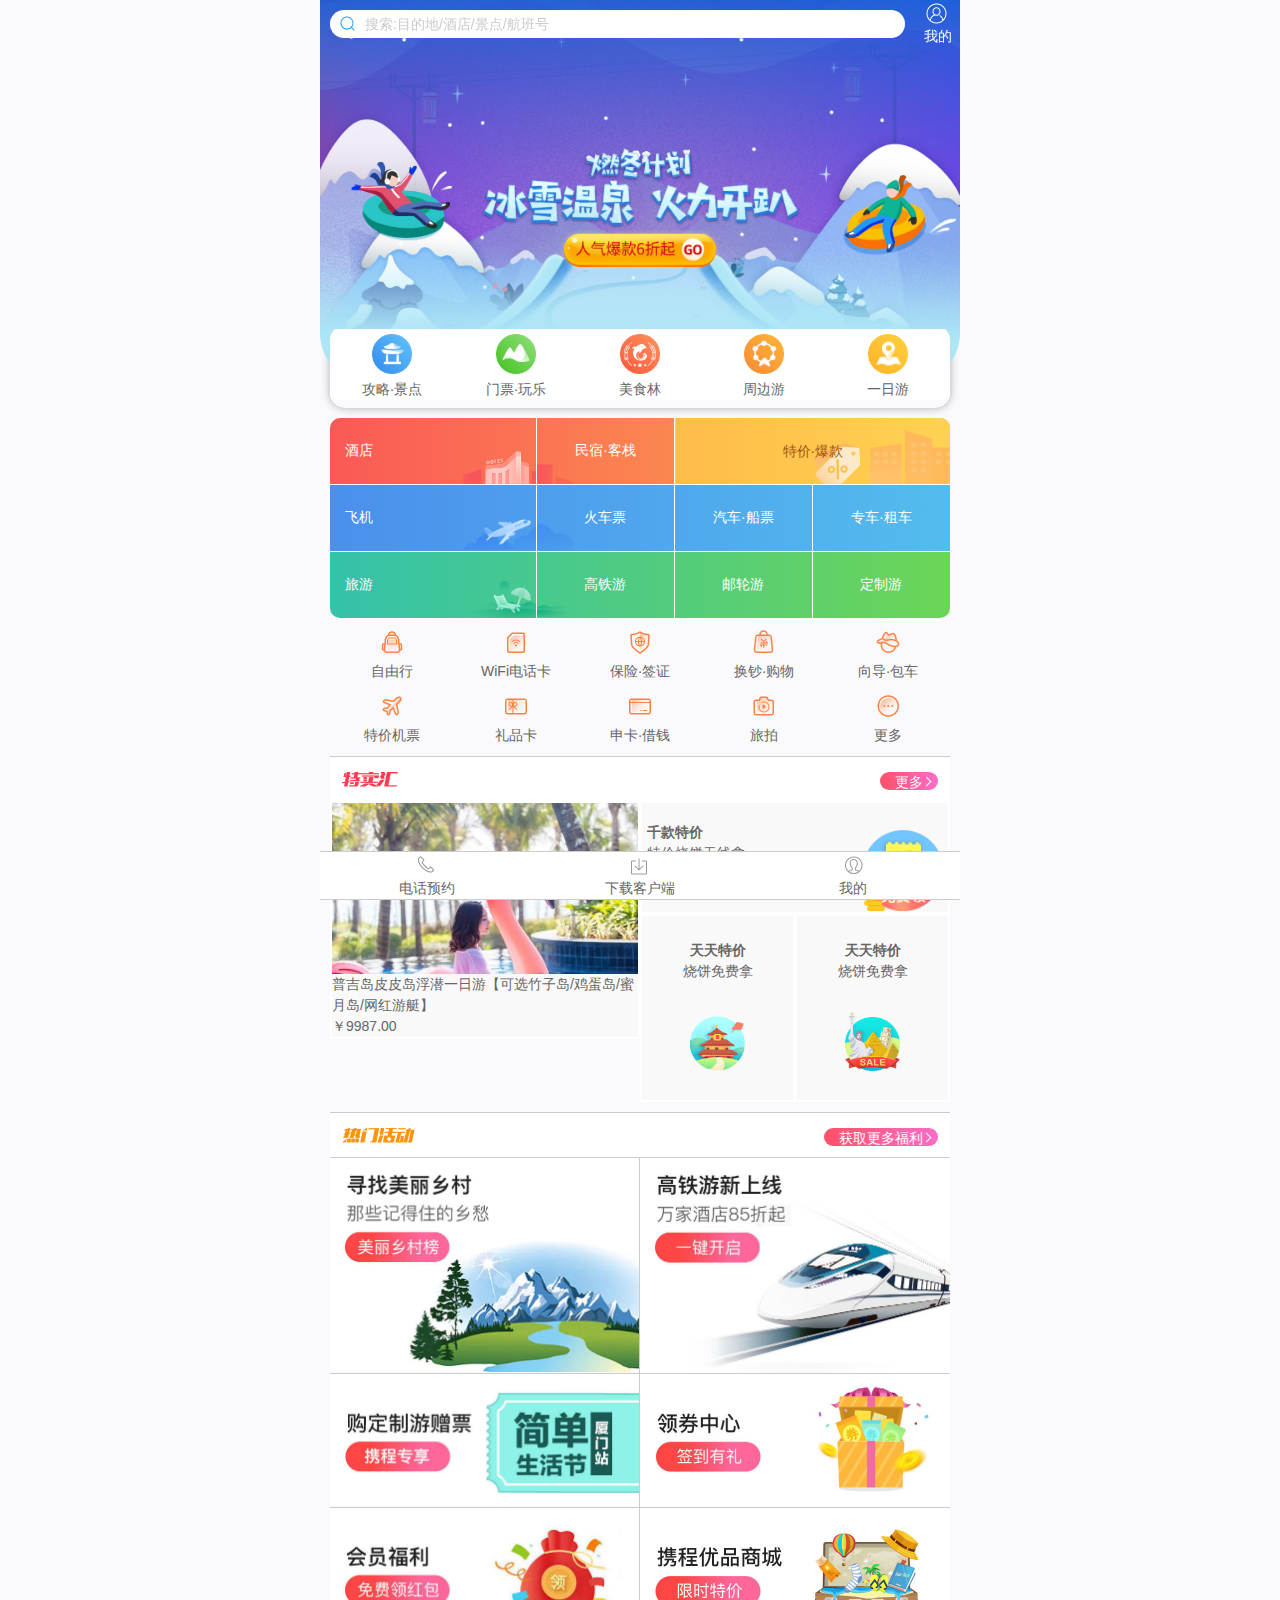
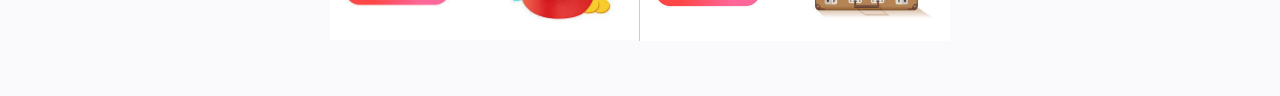
<file: 移动web-flex布局/携程在线/index.html>
<!DOCTYPE html>
<html lang="en">

<head>
    <meta charset="UTF-8">
    <meta name="viewport"
        content="width=device-width, user-scalable=no,initial-scale=1.0, maximum-scale=1.0, minimum-scale=1.0">
    <title>Document</title>
    <link rel="stylesheet" href="css/base.css">
    <link rel="stylesheet" href="css/normalize.css">
    <link rel="stylesheet" href="css/index.css">
</head>

<body>
    <!-- 头部 S -->
    <div class="top">
        <div class="search">
            搜索:目的地/酒店/景点/航班号
        </div>
        <a href="#">我的</a>
    </div>
    <!-- 头部 E -->
    <!-- 图片轮播 S -->
    <div class="banner">
        <img src="./upload/01.jpg" alt="">
    </div>
    <!-- 图片轮播 E -->
    <!-- 内容主题部分 S -->
    <div class="center">
        <!-- 娱乐选项 -->
        <div class="nav">
            <a href="#">攻略·景点</a>
            <a href="#">门票·玩乐</a>
            <a href="#">美食林</a>
            <a href="#">周边游</a>
            <a href="#">一日游</a>
        </div>
        <!-- 订票区域 -->
        <div class="buy">
            <div class="hotel">
                <a href="#"><span>酒店</span></a>
                <a href="#"><span>民宿·客栈</span></a>
                <a href="#"><span>特价·爆款</span></a>
            </div>
            <div class="fly">
                <a href="#"><span>飞机</span></a>
                <a href="#"><span>火车票</span></a>
                <a href="#"><span>汽车·船票</span></a>
                <a href="#"><span>专车·租车</span></a>
            </div>
            <div class="bus">
                <a href="#"><span>旅游</span></a>
                <a href="#"><span>高铁游</span></a>
                <a href="#"><span>邮轮游</span></a>
                <a href="#"><span>定制游</span></a>
            </div>
        </div>
        <!-- 功能选项 -->
        <ul class="gn">
            <li>
                <a href="#">
                    <span></span>
                    <span>自由行</span>
                </a>
            </li>
            <li>
                <a href="#">
                    <span></span>
                    <span>WiFi电话卡</span>
                </a>
            </li>
            <li>
                <a href="#">
                    <span></span>
                    <span>保险·签证</span>
                </a>
            </li>
            <li>
                <a href="#">
                    <span></span>
                    <span>换钞·购物</span>
                </a>
            </li>
            <li>
                <a href="#">
                    <span></span>
                    <span>向导·包车</span>
                </a>
            </li>
            <li>
                <a href="#">
                    <span></span>
                    <span>特价机票</span>
                </a>
            </li>
            <li>
                <a href="#">
                    <span></span>
                    <span>礼品卡</span>
                </a>
            </li>
            <li>
                <a href="#">
                    <span></span>
                    <span>申卡·借钱</span>
                </a>
            </li>
            <li>
                <a href="#">
                    <span></span>
                    <span>旅拍</span>
                </a>
            </li>
            <li>
                <a href="#">
                    <span></span>
                    <span>更多</span>
                </a>
            </li>
        </ul>
        <!-- 特卖会 -->
        <div class="hd clearfix">
            <h3>特卖会</h3>
            <a href="#">更多</a>
        </div>
        <div class="tmh clearfix">
            <div class="items">
                <a href="#">
                    <div class="pic"><img src="./img/00001.jpg" alt=""></div>
                    <h3>普吉岛皮皮岛浮潜一日游【可选竹子岛/鸡蛋岛/蜜月岛/网红游艇】</h3>
                    <div class="txt">￥9987.00</div>
                </a>
            </div>
            <div class="items">
                <div class="thd_top clearfix">
                    <a href="#">
                        <img src="./img/pic-tmh-02.png" alt="">
                        <h3>千款特价</h3>
                        <p>特价烧饼无线拿</p>
                    </a>
                </div>
                <div class="thd_bottom clearfix">
                    <a href="#">
                        <h3>天天特价</h3>
                        <p>烧饼免费拿</p>
                        <img src="./img/pic-tmh-03.png" alt="">
                    </a>
                    <a href="#">
                        <h3>天天特价</h3>
                        <p>烧饼免费拿</p>
                        <img src="./img/pic-tmh-04.png" alt="">
                    </a>
                </div>
            </div>
        </div>
        <!-- 热门活动 -->
        <div class="hd hot clearfix">
            <h3>热门活动</h3>
            <a href="#">获取更多福利</a>
        </div>
        <ul class="hot_list">
            <li><a href="#"><img src="./upload/pic1.jpg" alt=""></a></li>
            <li><a href="#"><img src="./upload/pic2.jpg" alt=""></a></li>
            <li><a href="#"><img src="./upload/pic3.jpg" alt=""></a></li>
            <li><a href="#"><img src="./upload/pic4.jpg" alt=""></a></li>
            <li><a href="#"><img src="./upload/pic5.jpg" alt=""></a></li>
            <li><a href="#"><img src="./upload/pic6.jpg" alt=""></a></li>
        </ul>
    </div>
    <!-- 内容主题部分 E -->
    <div class="foot">
        <a href="#">
            <i></i>
            <span>电话预约</span>
        </a>
        <a href="#">
            <i></i>
            <span>下载客户端</span>
        </a>
        <a href="#">
            <i></i>
            <span>我的</span>
        </a>
    </div>
</body>

</html>
</file>
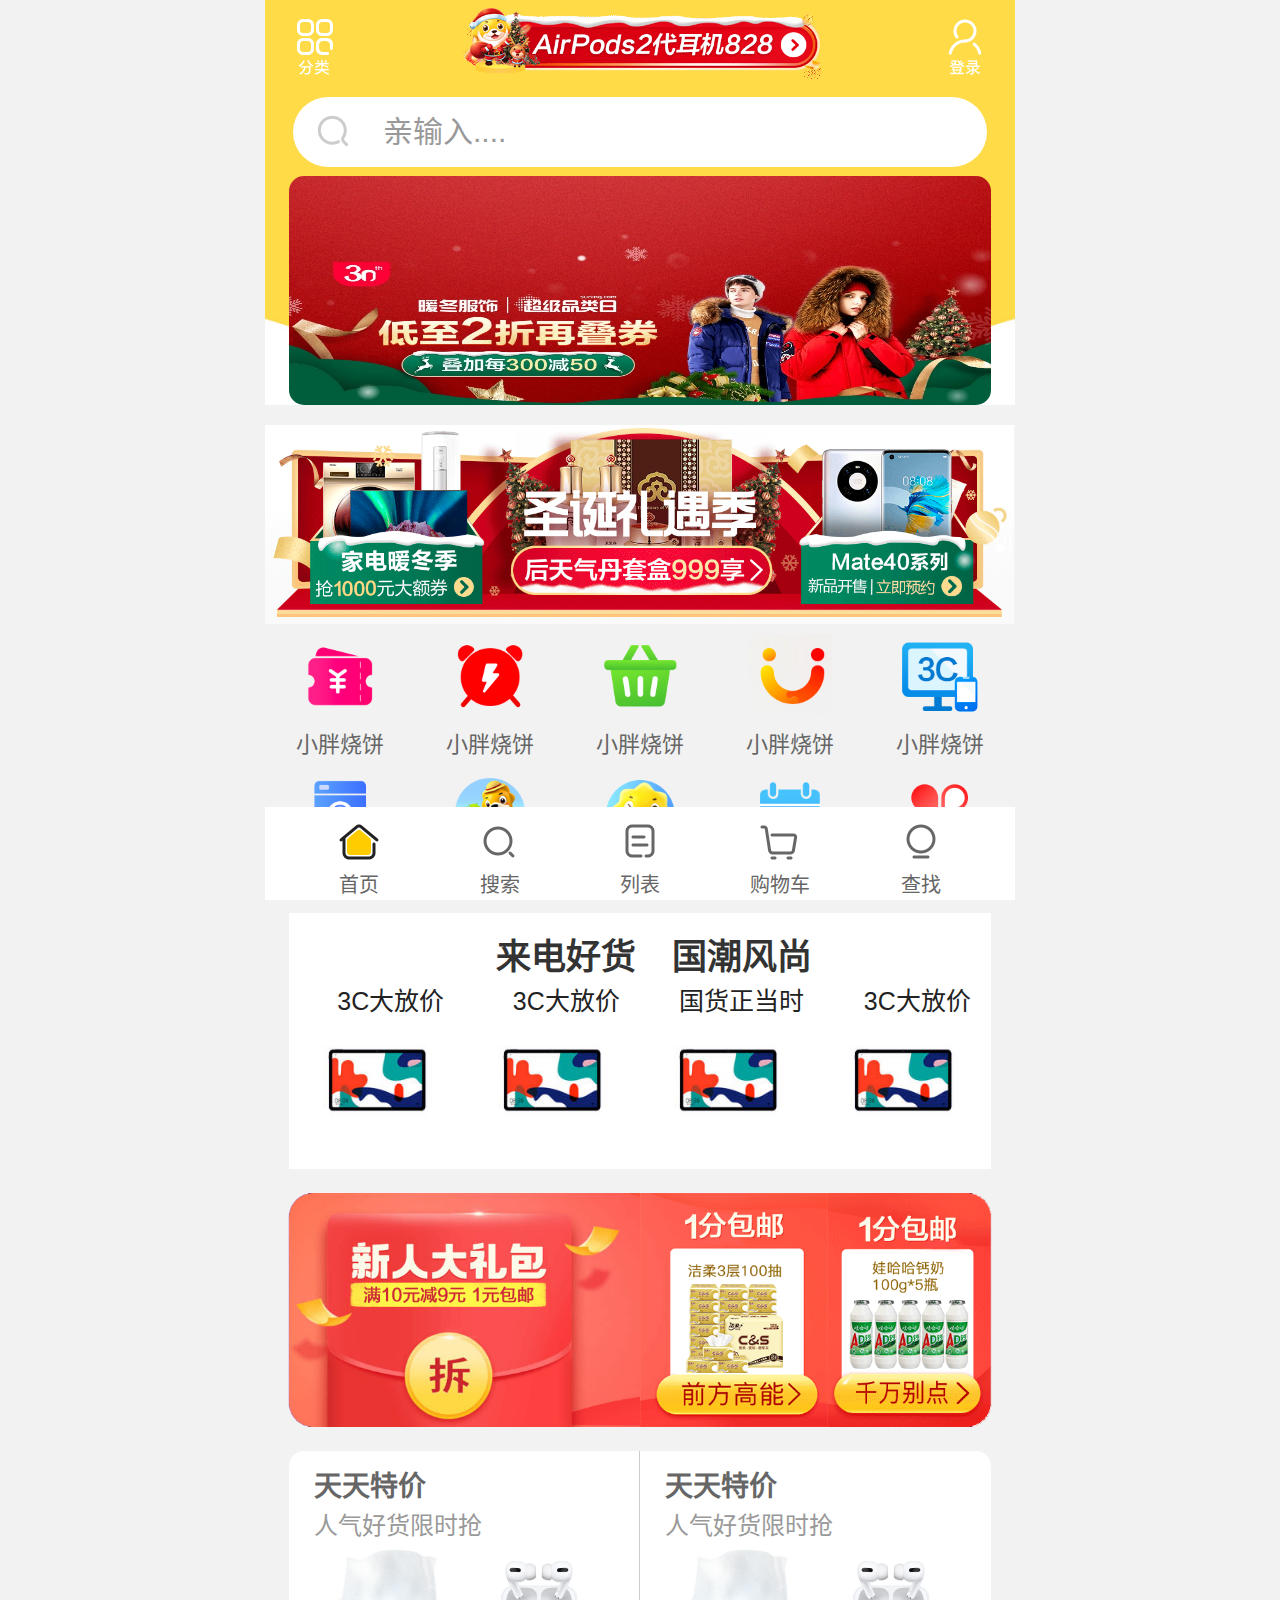
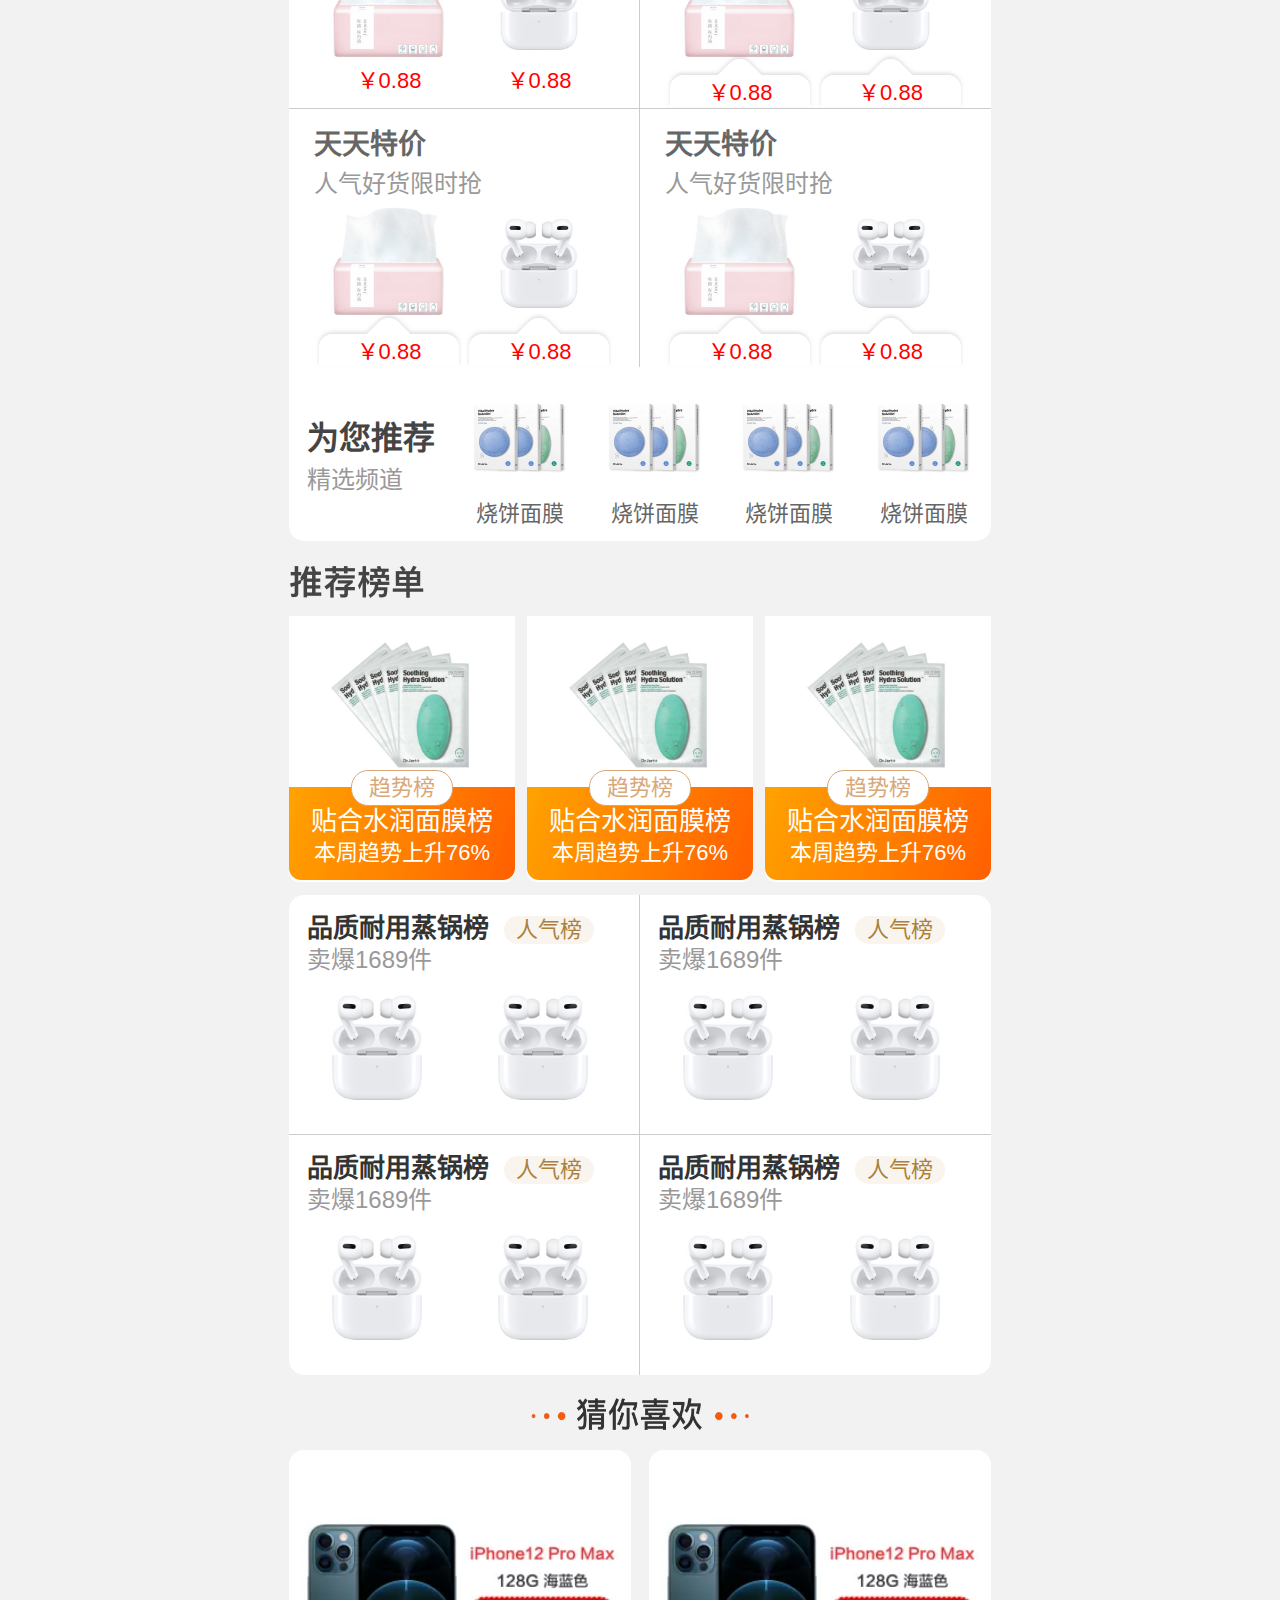
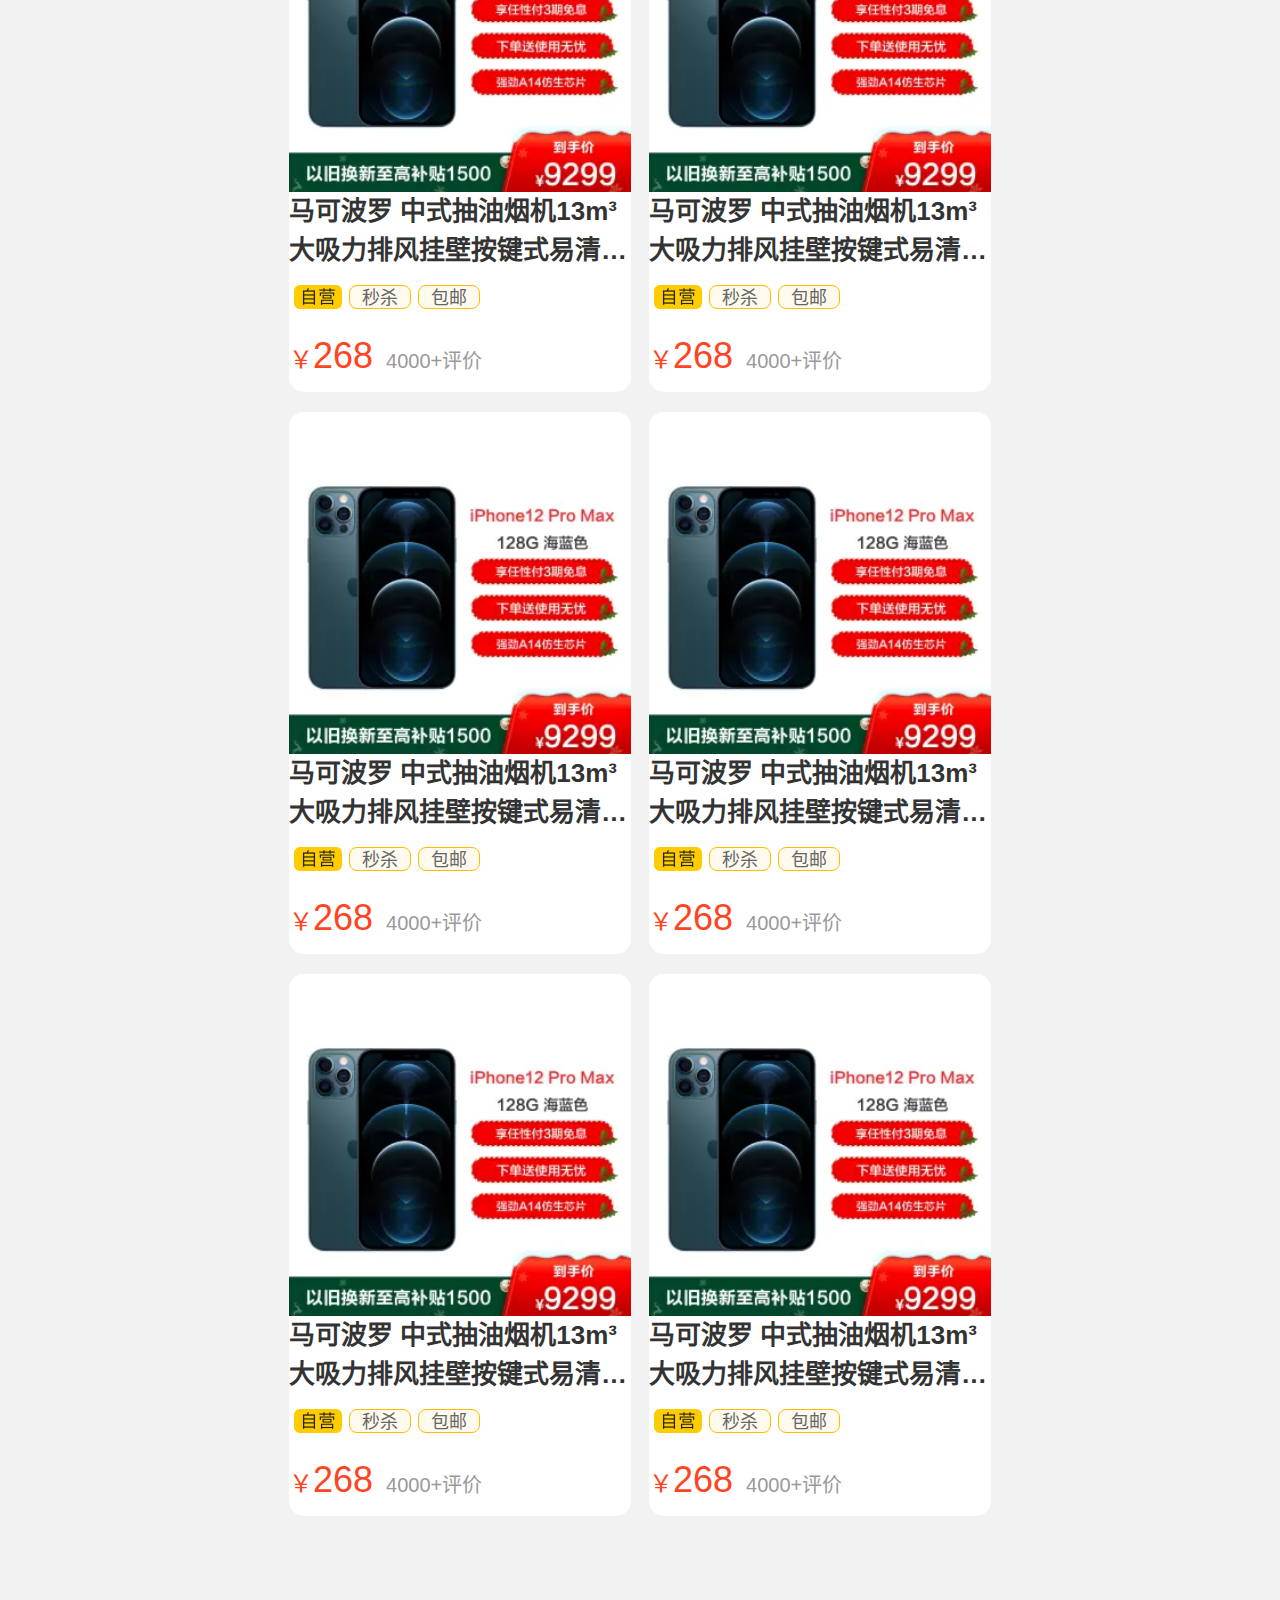
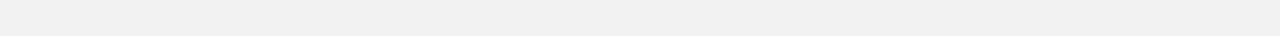
<file: 移动web-rem布局/苏宁易购/index.html>
<!DOCTYPE html>
<html lang="zh-CN">

<head>
    <meta charset="UTF-8">
    <meta name="viewport"
        content="width=device-width, initial-scale=1.0,user-scalable=no,maximum-scale=1.0,minimum-scale=1.0">
    <title>苏宁易购</title>
    <link rel="stylesheet" href="./css/base.css">
    <link rel="stylesheet" href="./css/normalize.css">
    <link rel="stylesheet" href="./css/commom.css">
    <link rel="stylesheet" href="./css/index.css">
    <script src="./js/flexible.js"></script>
</head>
<!-- top -->
<div class="top">
    <div class="top_t">
        <a href="#"><img src="./images/01.png" alt=""></a>
        <div class="pic"><img src="./upload/01.gif" alt=""></div>
        <a href="#"><img src="./images/02.png" alt=""></a>
    </div>
    <div class="btm_t">
        <form action="" class="search"><input type="search" placeholder="亲输入...."></form>
    </div>
</div>
<!-- banner -->
<div class="banner">
    <div class="b_pic">
        <img src="./upload/03.jpg" alt="">
    </div>
</div>
<!-- 广告 -->
<div class="ad">
    <a href="#">
        <img src="./upload/04.gif" alt="">
    </a>
    <a href="#">
        <img src="./upload/05.gif" alt="">
    </a>
    <a href="#">
        <img src="./upload/06.gif" alt="">
    </a>
</div>
<!-- 选项列表 -->
<div class="nav">
    <a href="#">
        <img src="./upload/nav10.png" alt="">
        <span>小胖烧饼</span>
    </a>
    <a href="#">
        <img src="./upload/nav2.png" alt="">
        <span>小胖烧饼</span>
    </a>
    <a href="#">
        <img src="./upload/nav3.png" alt="">
        <span>小胖烧饼</span>
    </a>
    <a href="#">
        <img src="./upload/nav4.png" alt="">
        <span>小胖烧饼</span>
    </a>
    <a href="#">
        <img src="./upload/nav5.png" alt="">
        <span>小胖烧饼</span>
    </a>
    <a href="#">
        <img src="./upload/nav6.png" alt="">
        <span>小胖烧饼</span>
    </a>
    <a href="#">
        <img src="./upload/nav7.png" alt="">
        <span>小胖烧饼</span>
    </a>
    <a href="#">
        <img src="./upload/nav8.png" alt="">
        <span>小胖烧饼</span>
    </a>
    <a href="#">
        <img src="./upload/nav9.png" alt="">
        <span>小胖烧饼</span>
    </a>
    <a href="#">
        <img src="./upload/nav11.png" alt="">
        <span>小胖烧饼</span>
    </a>
</div>
<!-- 来电好货 -->
<div class="phone">
    <div class="items">
        <div class="txt">
            <h3>来电好货</h3>
            <p>3C大放价</p>
        </div>
        <div class="pic">
            <img src="./upload/pb.jpg.dpg" alt="">
        </div>
    </div>
    <div class="items">
         <div class="txt">
            <h3>来电好货</h3>
            <p>3C大放价</p>
        </div>
        <div class="pic">
            <img src="./upload/pb.jpg.dpg" alt="">
        </div>
    </div>
    <div class="items">
         <div class="txt">
            <h3>国潮风尚</h3>
            <p>国货正当时</p>
        </div>
        <div class="pic">
            <img src="./upload/pb.jpg.dpg" alt="">
        </div>
    </div>
    <div class="items">
         <div class="txt">
            <h3>来电好货</h3>
            <p>3C大放价</p>
        </div>
        <div class="pic">
            <img src="./upload/pb.jpg.dpg" alt="">
        </div>
    </div>
</div>
<!-- 大礼包 -->
<div class="add">
    <a href="#">
        <img src="./upload/01.png" alt="">
    </a>
    <a href="#">
        <img src="./upload/02.gif" alt="">
    </a>
    <a href="#">
        <img src="./upload/03.gif" alt="">
    </a>
</div>
<!-- 天天特价 -->
<div class="tj_box">
    <div class="hd">
        <div class="item">
            <div class="item_h">
                <h3>天天特价</h3>
            </div>
            <div class="item_ad">人气好货限时抢</div>
            <ul class="item_list">
                <li>
                    <a href="#">
                        <div class="pic">
                            <img src="./upload/pic.jpg" alt="">
                        </div>
                        <div class="price">￥0.88</div>
                    </a>
                </li>
                <li>
                    <a href="#">
                        <div class="pic">
                            <img src="./upload/pic1.webp" alt="">
                        </div>
                        <div class="price">￥0.88</div>
                    </a>
                </li>
            </ul>
        </div>
        <div class="item">
            <div class="item_h">
                <h3>天天特价</h3>
            </div>
            <div class="item_ad">人气好货限时抢</div>
            <ul class="item_list">
                <li>
                    <a href="#">
                        <div class="pic">
                            <img src="./upload/pic.jpg" alt="">
                        </div>
                        <div class="price">￥0.88</div>
                    </a>
                </li>
                <li>
                    <a href="#">
                        <div class="pic">
                            <img src="./upload/pic1.webp" alt="">
                        </div>
                        <div class="price">￥0.88</div>
                    </a>
                </li>
            </ul>
        </div>
        <div class="item">
            <div class="item_h">
                <h3>天天特价</h3>
            </div>
            <div class="item_ad">人气好货限时抢</div>
            <ul class="item_list">
                <li>
                    <a href="#">
                        <div class="pic">
                            <img src="./upload/pic.jpg" alt="">
                        </div>
                        <div class="price">￥0.88</div>
                    </a>
                </li>
                <li>
                    <a href="#">
                        <div class="pic">
                            <img src="./upload/pic1.webp" alt="">
                        </div>
                        <div class="price">￥0.88</div>
                    </a>
                </li>
            </ul>
        </div>
        <div class="item">
            <div class="item_h">
                <h3>天天特价</h3>
            </div>
            <div class="item_ad">人气好货限时抢</div>
            <ul class="item_list">
                <li>
                    <a href="#">
                        <div class="pic">
                            <img src="./upload/pic.jpg" alt="">
                        </div>
                        <div class="price">￥0.88</div>
                    </a>
                </li>
                <li>
                    <a href="#">
                        <div class="pic">
                            <img src="./upload/pic1.webp" alt="">
                        </div>
                        <div class="price">￥0.88</div>
                    </a>
                </li>
            </ul>
        </div>
    </div>
    <div class="bd">
        <div class="bd_left">
            <p>为您推荐</p>
            <p>精选频道</p>
        </div>
        <div class="bd_right">
            <a href="#">
                <img src="./upload/pic2.webp" alt="">
                <p>烧饼面膜</p>
            </a>
            <a href="#">
                <img src="./upload/pic2.webp" alt="">
                <p>烧饼面膜</p>
            </a>
            <a href="#">
                <img src="./upload/pic2.webp" alt="">
                <p>烧饼面膜</p>
            </a>
            <a href="#">
                <img src="./upload/pic2.webp" alt="">
                <p>烧饼面膜</p>
            </a>
        </div>
    </div>
</div>
<!-- 推荐榜单 -->
<div class="send">
    <div class="title">
        <img src="./upload/txt.png" alt="">
    </div>
    <div class="send_top">
        <div class="sditem">
            <a href="#">
                <img src="./upload/pic4.webp" alt="">
                <div class="sd_txt">
                    <p class="t_t">贴合水润面膜榜</p>
                    <p class="t_d">本周趋势上升76%</p>
                </div>
            </a>
        </div>
        <div class="sditem">
            <a href="#">
                <img src="./upload/pic4.webp" alt="">
                <div class="sd_txt">
                    <p class="t_t">贴合水润面膜榜</p>
                    <p class="t_d">本周趋势上升76%</p>
                </div>
            </a>
        </div>
        <div class="sditem">
            <a href="#">
                <img src="./upload/pic4.webp" alt="">
                <div class="sd_txt">
                    <p class="t_t">贴合水润面膜榜</p>
                    <p class="t_d">本周趋势上升76%</p>
                </div>
            </a>
        </div>
    </div>
    <div class="send_btm">
        <div class="item">
            <div class="send_btm_hd">
                <span>品质耐用蒸锅榜</span>
                <span>人气榜</span>
            </div>
            <p>卖爆1689件</p>
            <div class="send_btm_bd">
                <a href="#"><img src="./upload/pic1.webp" alt=""></a>
                <a href="#"><img src="./upload/pic1.webp" alt=""></a>
            </div>
        </div>
        <div class="item">
             <div class="send_btm_hd">
                <span>品质耐用蒸锅榜</span>
                <span>人气榜</span>
            </div>
            <p>卖爆1689件</p>
            <div class="send_btm_bd">
                <a href="#"><img src="./upload/pic1.webp" alt=""></a>
                <a href="#"><img src="./upload/pic1.webp" alt=""></a>
            </div>
        </div>
        <div class="item">
             <div class="send_btm_hd">
                <span>品质耐用蒸锅榜</span>
                <span>人气榜</span>
            </div>
            <p>卖爆1689件</p>
            <div class="send_btm_bd">
                <a href="#"><img src="./upload/pic1.webp" alt=""></a>
                <a href="#"><img src="./upload/pic1.webp" alt=""></a>
            </div>
        </div>
        <div class="item">
             <div class="send_btm_hd">
                <span>品质耐用蒸锅榜</span>
                <span>人气榜</span>
            </div>
            <p>卖爆1689件</p>
            <div class="send_btm_bd">
                <a href="#"><img src="./upload/pic1.webp" alt=""></a>
                <a href="#"><img src="./upload/pic1.webp" alt=""></a>
            </div>
        </div>
    </div>
</div>
<!-- 猜你喜欢 -->
<div class="like">
    <div class="title">
        <img src="./upload/222.webp" alt="">
    </div>
    <ul class="list">
        <li>
            <a href="#">
                <div class="pic">
                    <img src="./upload/0001.webp" alt="">
                </div>
                <div class="txt">
                    <h3>马可波罗 中式抽油烟机13m³大吸力排风挂壁按键式易清洁玻璃面板排油强力烟机CXW-230(YST01)</h3>
                    <div class="lg">
                        <img src="./upload/zy.png" alt="">
                        <span>秒杀</span><span>包邮</span>
                    </div>
                    <div class="prcie">￥<span>268</span><i>4000+评价</i></div>
                </div>
            </a>
        </li>
        <li>
            <a href="#">
                <div class="pic">
                    <img src="./upload/0001.webp" alt="">
                </div>
                <div class="txt">
                    <h3>马可波罗 中式抽油烟机13m³大吸力排风挂壁按键式易清洁玻璃面板排油强力烟机CXW-230(YST01)</h3>
                    <div class="lg">
                        <img src="./upload/zy.png" alt="">
                        <span>秒杀</span><span>包邮</span>
                    </div>
                    <div class="prcie">￥<span>268</span><i>4000+评价</i></div>
                </div>
            </a>
        </li>
        <li>
            <a href="#">
                <div class="pic">
                    <img src="./upload/0001.webp" alt="">
                </div>
                <div class="txt">
                    <h3>马可波罗 中式抽油烟机13m³大吸力排风挂壁按键式易清洁玻璃面板排油强力烟机CXW-230(YST01)</h3>
                    <div class="lg">
                        <img src="./upload/zy.png" alt="">
                        <span>秒杀</span><span>包邮</span>
                    </div>
                    <div class="prcie">￥<span>268</span><i>4000+评价</i></div>
                </div>
            </a>
        </li>
        <li>
            <a href="#">
                <div class="pic">
                    <img src="./upload/0001.webp" alt="">
                </div>
                <div class="txt">
                    <h3>马可波罗 中式抽油烟机13m³大吸力排风挂壁按键式易清洁玻璃面板排油强力烟机CXW-230(YST01)</h3>
                    <div class="lg">
                        <img src="./upload/zy.png" alt="">
                        <span>秒杀</span><span>包邮</span>
                    </div>
                    <div class="prcie">￥<span>268</span><i>4000+评价</i></div>
                </div>
            </a>
        </li>
        <li>
            <a href="#">
                <div class="pic">
                    <img src="./upload/0001.webp" alt="">
                </div>
                <div class="txt">
                    <h3>马可波罗 中式抽油烟机13m³大吸力排风挂壁按键式易清洁玻璃面板排油强力烟机CXW-230(YST01)</h3>
                    <div class="lg">
                        <img src="./upload/zy.png" alt="">
                        <span>秒杀</span><span>包邮</span>
                    </div>
                    <div class="prcie">￥<span>268</span><i>4000+评价</i></div>
                </div>
            </a>
        </li>
        <li>
            <a href="#">
                <div class="pic">
                    <img src="./upload/0001.webp" alt="">
                </div>
                <div class="txt">
                    <h3>马可波罗 中式抽油烟机13m³大吸力排风挂壁按键式易清洁玻璃面板排油强力烟机CXW-230(YST01)</h3>
                    <div class="lg">
                        <img src="./upload/zy.png" alt="">
                        <span>秒杀</span><span>包邮</span>
                    </div>
                    <div class="prcie">￥<span>268</span><i>4000+评价</i></div>
                </div>
            </a>
        </li>
    </ul>
</div>
<!-- 底部导航 -->
<div class="bottom">
    <a href="#">
        <img src="./upload/fz.png" alt="">
        <span>首页</span>
    </a>
    <a href="#">
        <img src="./upload/ss.png" alt="">
        <span>搜索</span>
    </a>
    <a href="#">
        <img src="./upload/ml.png" alt="">
        <span>列表</span>
    </a>
    <a href="#">
        <img src="./upload/gwc.png" alt="">
        <span>购物车</span>
    </a>
    <a href="#">
        <img src="./upload/wd.png" alt="">
        <span>查找</span>
    </a>
</div>
<body>
</body>

</html>
</file>
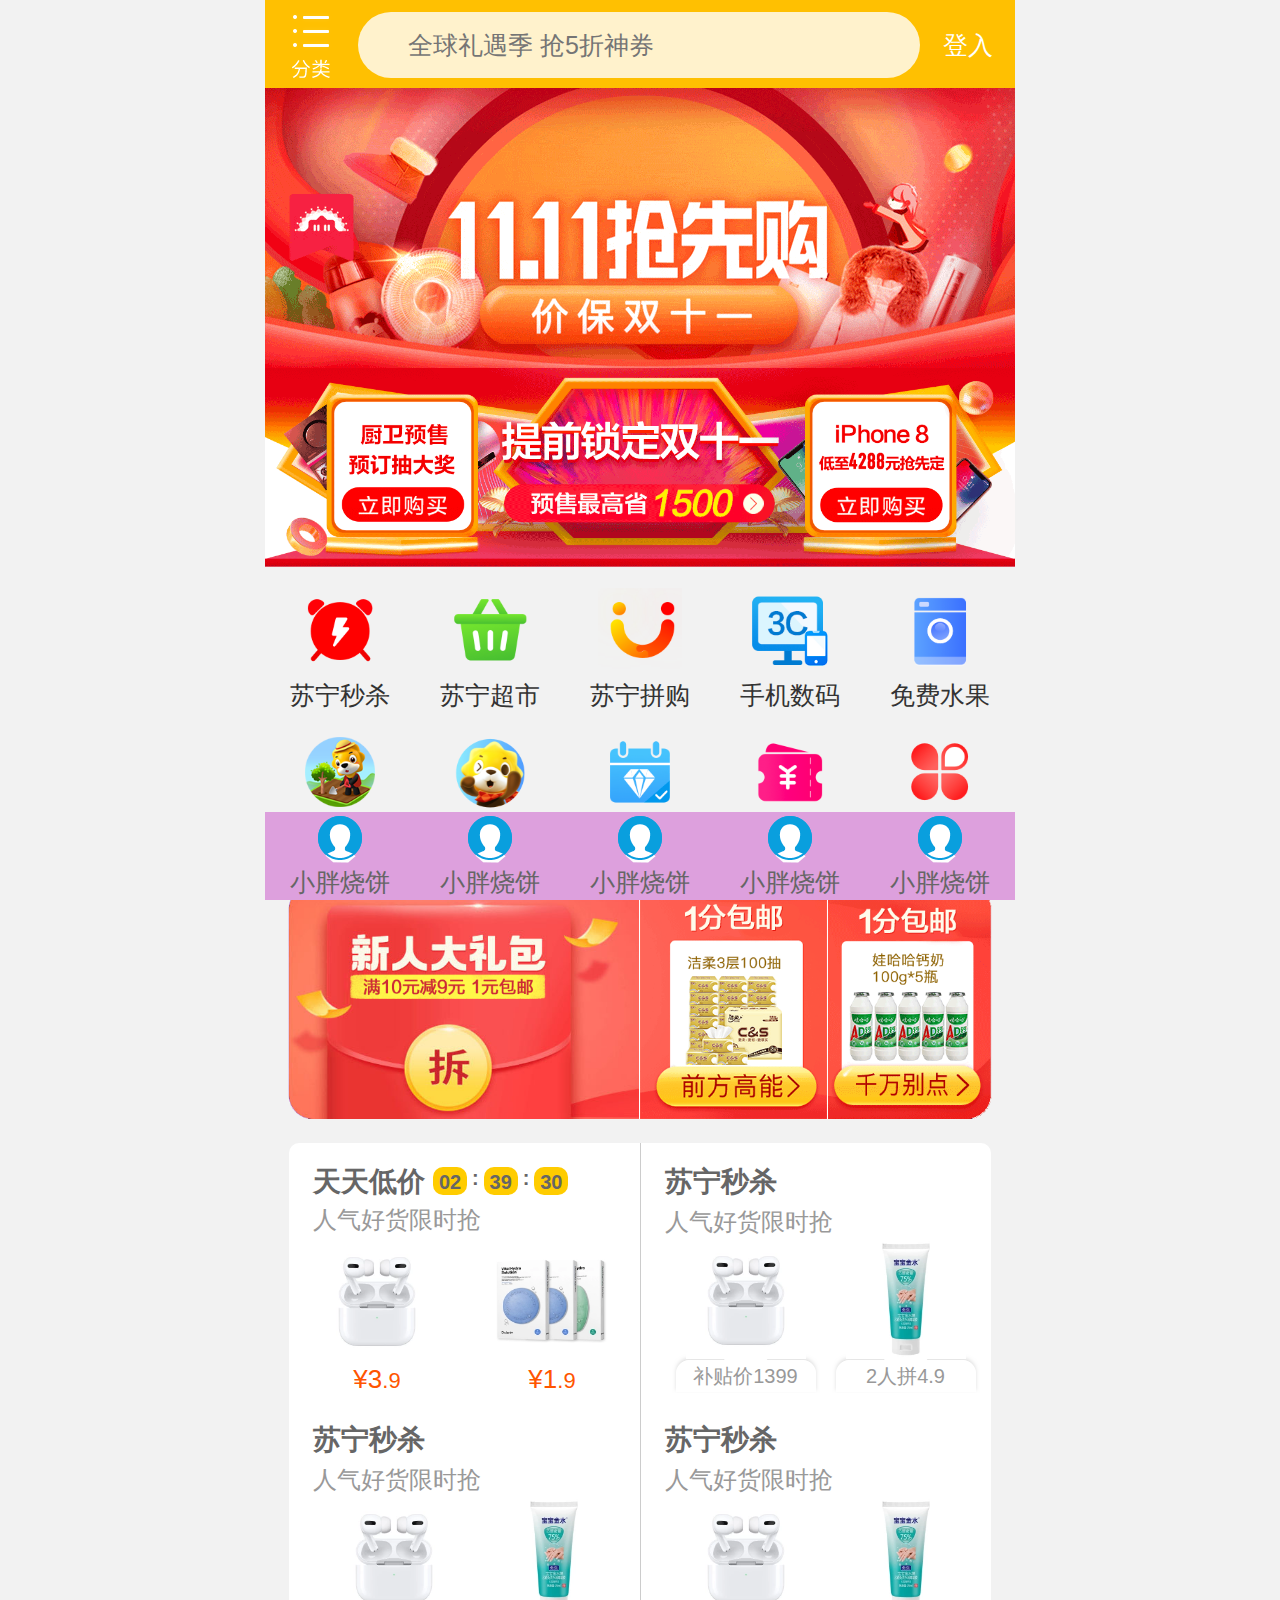
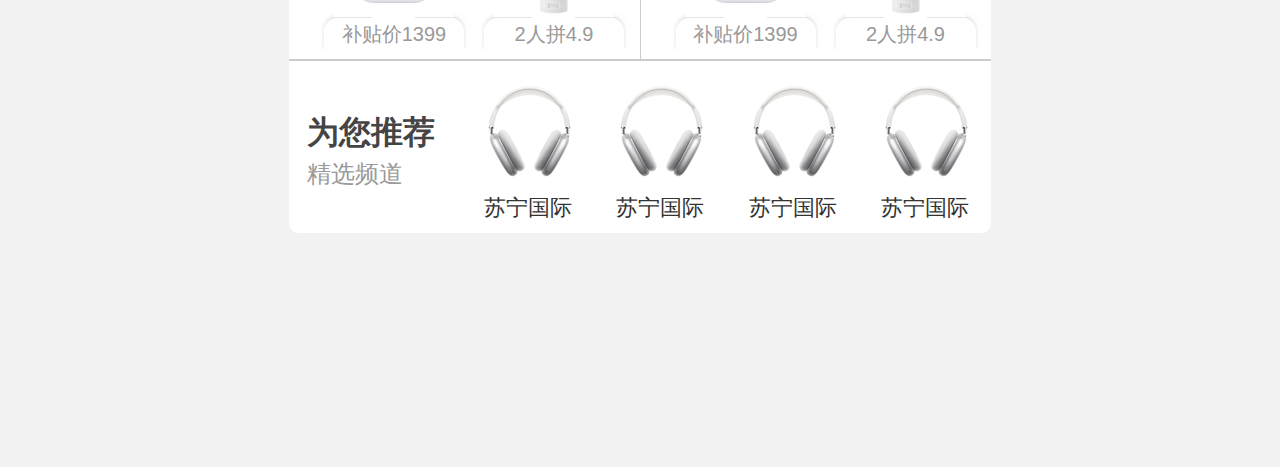
<file: 移动web-rem布局/苏宁易购方案一/index.html>
<!DOCTYPE html>
<html lang="en">

<head>
    <meta charset="UTF-8">
    <meta name="viewport"
        content="width=device-width, user-scalable=no,initial-scale=1.0, maximum-scale=1.0, minimum-scale=1.0">
    <title>苏宁易购</title>
    <link rel="stylesheet" href="css/base.css">
    <link rel="stylesheet" href="css/normalize.css">
    <link rel="stylesheet" href="css/index.css">
</head>

<body>
    <div class="top">
        <a href="#" class="fenlei"></a>
        <div class="search">
            <form action="">
                <input type="search" name="" id="" placeholder="全球礼遇季 抢5折神券">
            </form>
        </div>
        <a href="#" class="dengru">登入</a>
    </div>
    <div class="banner">
        <img src="upload/banner.gif" alt="">
    </div>
    <div class="ad">
        <a href="#"><img src="upload/ad1.gif" alt=""></a>
        <a href="#"><img src="upload/ad2.gif" alt=""></a>
        <a href="#"><img src="upload/ad3.gif" alt=""></a>
    </div>
    <div class="nav clearfix">
        <a href="#">
            <img src="upload/nav2.png" alt="">
            <span>苏宁秒杀</span>
        </a>
        <a href="#">
            <img src="upload/nav3.png" alt="">
            <span>苏宁超市</span>
        </a>
        <a href="#">
            <img src="upload/nav4.png" alt="">
            <span>苏宁拼购</span>
        </a>
        <a href="#">
            <img src="upload/nav5.png" alt="">
            <span>手机数码</span>
        </a>
        <a href="#">
            <img src="upload/nav6.png" alt="">
            <span>免费水果</span>
        </a>
        <a href="#">
            <img src="upload/nav7.png" alt="">
            <span>赚钱消消乐</span>
        </a>
        <a href="#">
            <img src="upload/nav8.png" alt="">
            <span>签到有礼</span>
        </a>
        <a href="#">
            <img src="upload/nav9.png" alt="">
            <span>领券中心</span>
        </a>
        <a href="#">
            <img src="upload/nav10.png" alt="">
            <span>领券中心</span>
        </a>
        <a href="#">
            <img src="upload/nav11.png" alt="">
            <span>更多频道</span>
        </a>
    </div>
    <!-- 新人大礼包 -->
    <div class="bgad">
        <a href="#"><img src="upload/01.png" alt=""></a>
        <a href="#"><img src="upload/02.gif" alt=""></a>
        <a href="#"><img src="upload/03.gif" alt=""></a>
    </div>
    <!-- 天天低价 -->
    <div class="price n1">
        <div class="item lowprice">
            <a href="#">
                <div class="title clearfix">
                    <h3>天天低价</h3>
                    <span>02</span><i>:</i>
                    <span>39</span><i>:</i>
                    <span>30</span>
                </div>
                <p>人气好货限时抢</p>
            </a>
            <ul>
                <li>
                    <a href="#">
                        <img src="./upload/pic1.webp" alt="">
                        <p>¥3<span>.9</span></p>
                    </a>
                </li>
                <li>
                    <a href="#">
                        <img src="./upload/pic2.webp" alt="">
                        <p>¥1<span>.9</span></p>
                    </a>
                </li>
            </ul>
        </div>
        <div class="item msprice">
            <div class="title">
                <h3>苏宁秒杀</h3>
                <p>人气好货限时抢</p>
            </div>
            <div class="cp">
            <a href="#">
                <img src="./upload/pic1.webp" alt="">
                <p>补贴价1399</p>
            </a>
            <a href="#">
                <img src="./upload/pic3.webp" alt="">
                <p>2人拼4.9</p>
            </a>
        </div>
        </div>
    </div>
    <!-- 百亿补贴 -->
    <div class="price">
        <div class="item msprice">
            <div class="title">
                <h3>苏宁秒杀</h3>
                <p>人气好货限时抢</p>
            </div>
            <div class="cp">
            <a href="#">
                <img src="./upload/pic1.webp" alt="">
                <p>补贴价1399</p>
            </a>
            <a href="#">
                <img src="./upload/pic3.webp" alt="">
                <p>2人拼4.9</p>
            </a>
        </div>
        </div>
        <div class="item msprice">
            <div class="title">
                <h3>苏宁秒杀</h3>
                <p>人气好货限时抢</p>
            </div>
            <div class="cp">
            <a href="#">
                <img src="./upload/pic1.webp" alt="">
                <p>补贴价1399</p>
            </a>
            <a href="#">
                <img src="./upload/pic3.webp" alt="">
                <p>2人拼4.9</p>
            </a>
        </div>
        </div>
    </div>
    <!-- 为你推荐 -->
    <div class="tuijian">
        <div class="tjleft">
            <p>为您推荐</p>
            <p>精选频道</p>
        </div>
        <div class="tuijright">
            <a href="#">
                <img src="./upload/cp1.png" alt="">
                <p>苏宁国际</p>
            </a>
            <a href="#">
                <img src="./upload/cp1.png" alt="">
                <p>苏宁国际</p>
            </a>
            <a href="#">
                <img src="./upload/cp1.png" alt="">
                <p>苏宁国际</p>
            </a>
            <a href="#">
                <img src="./upload/cp1.png" alt="">
                <p>苏宁国际</p>
            </a>
        </div>
    </div>
    <!-- 底部导航栏 -->
    <div class="foot">
        <a href="#">
            <i></i>
            <span>小胖烧饼</span>
        </a>
        <a href="#">
            <i></i>
            <span>小胖烧饼</span>
        </a>
        <a href="#">
            <i></i>
            <span>小胖烧饼</span>
        </a>
        <a href="#">
            <i></i>
            <span>小胖烧饼</span>
        </a>
        <a href="#">
            <i></i>
            <span>小胖烧饼</span>
        </a>
    </div>
    <br>
    <br>
    <br>
    <br>
    <br>
    <br>
    <br>
    <br>
    <br>
    <br>
    <br>
    <br>
    <br>
</body>

</html>
</file>
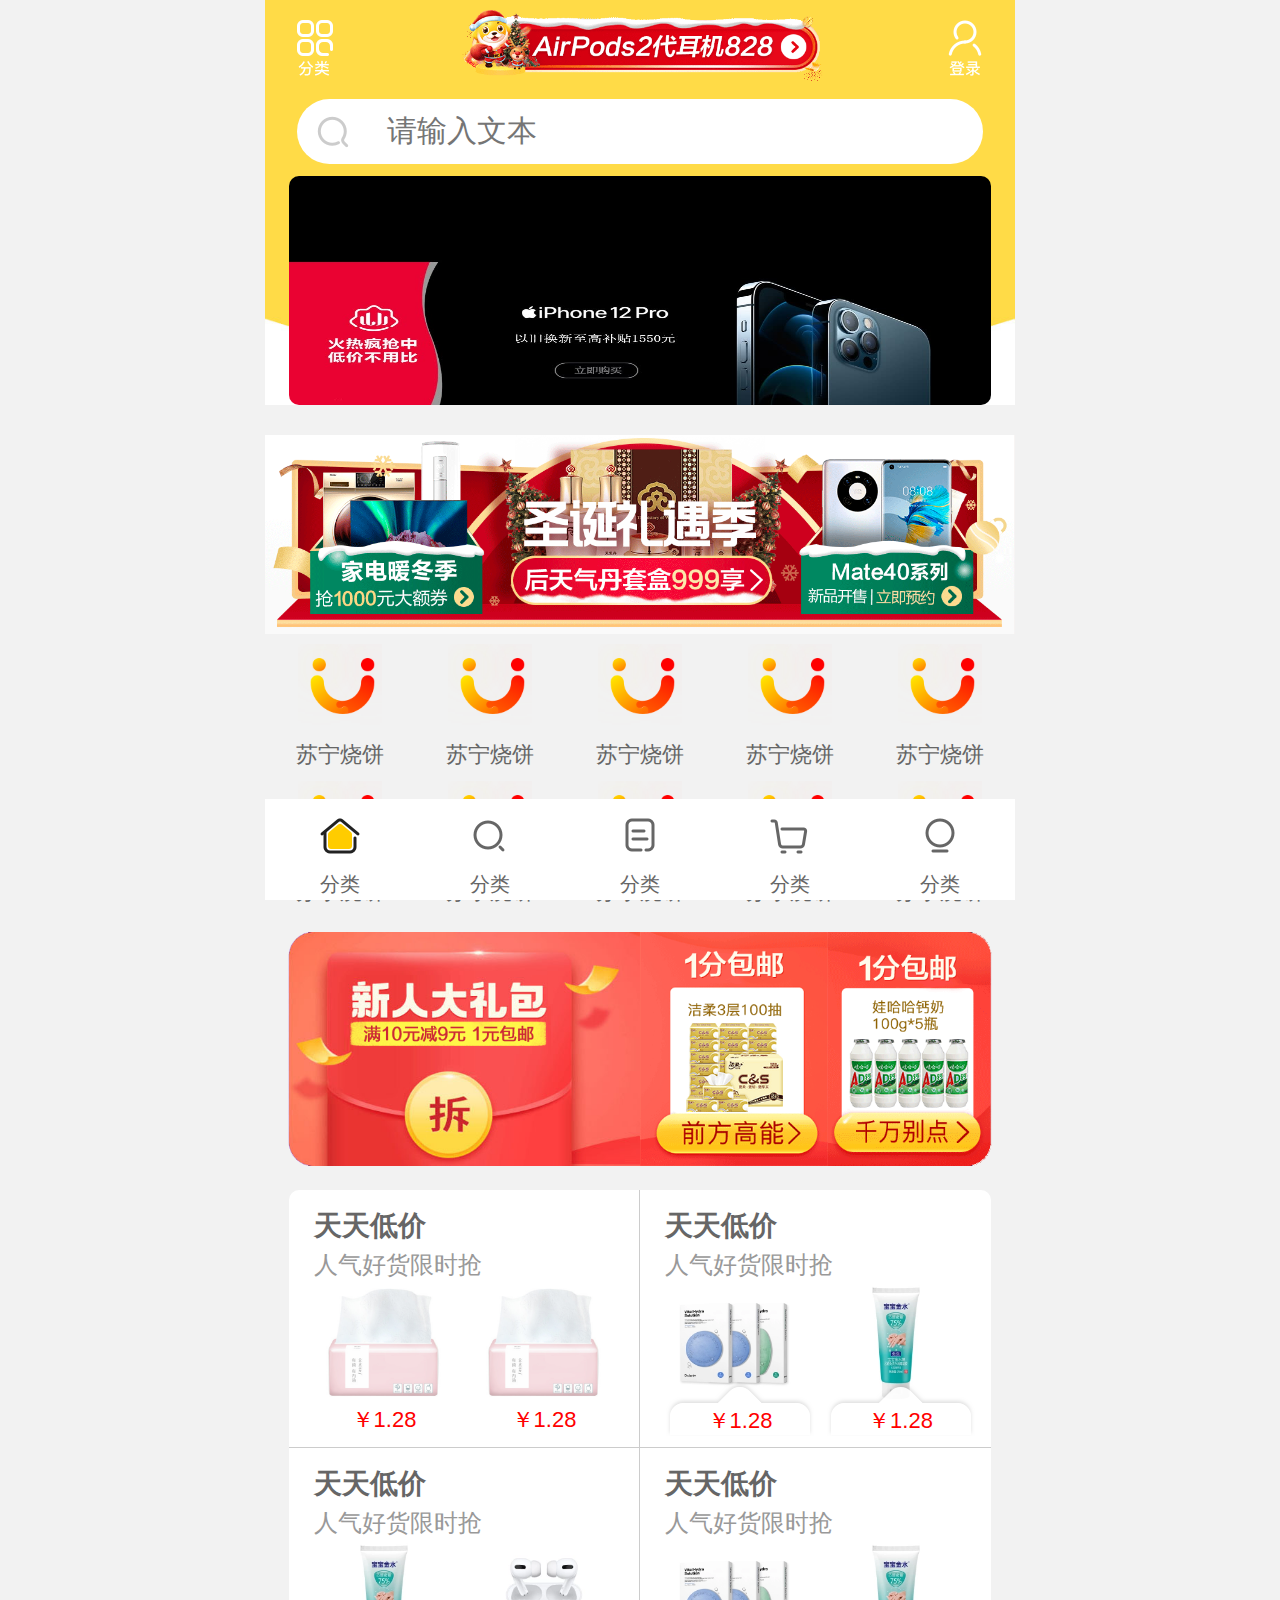
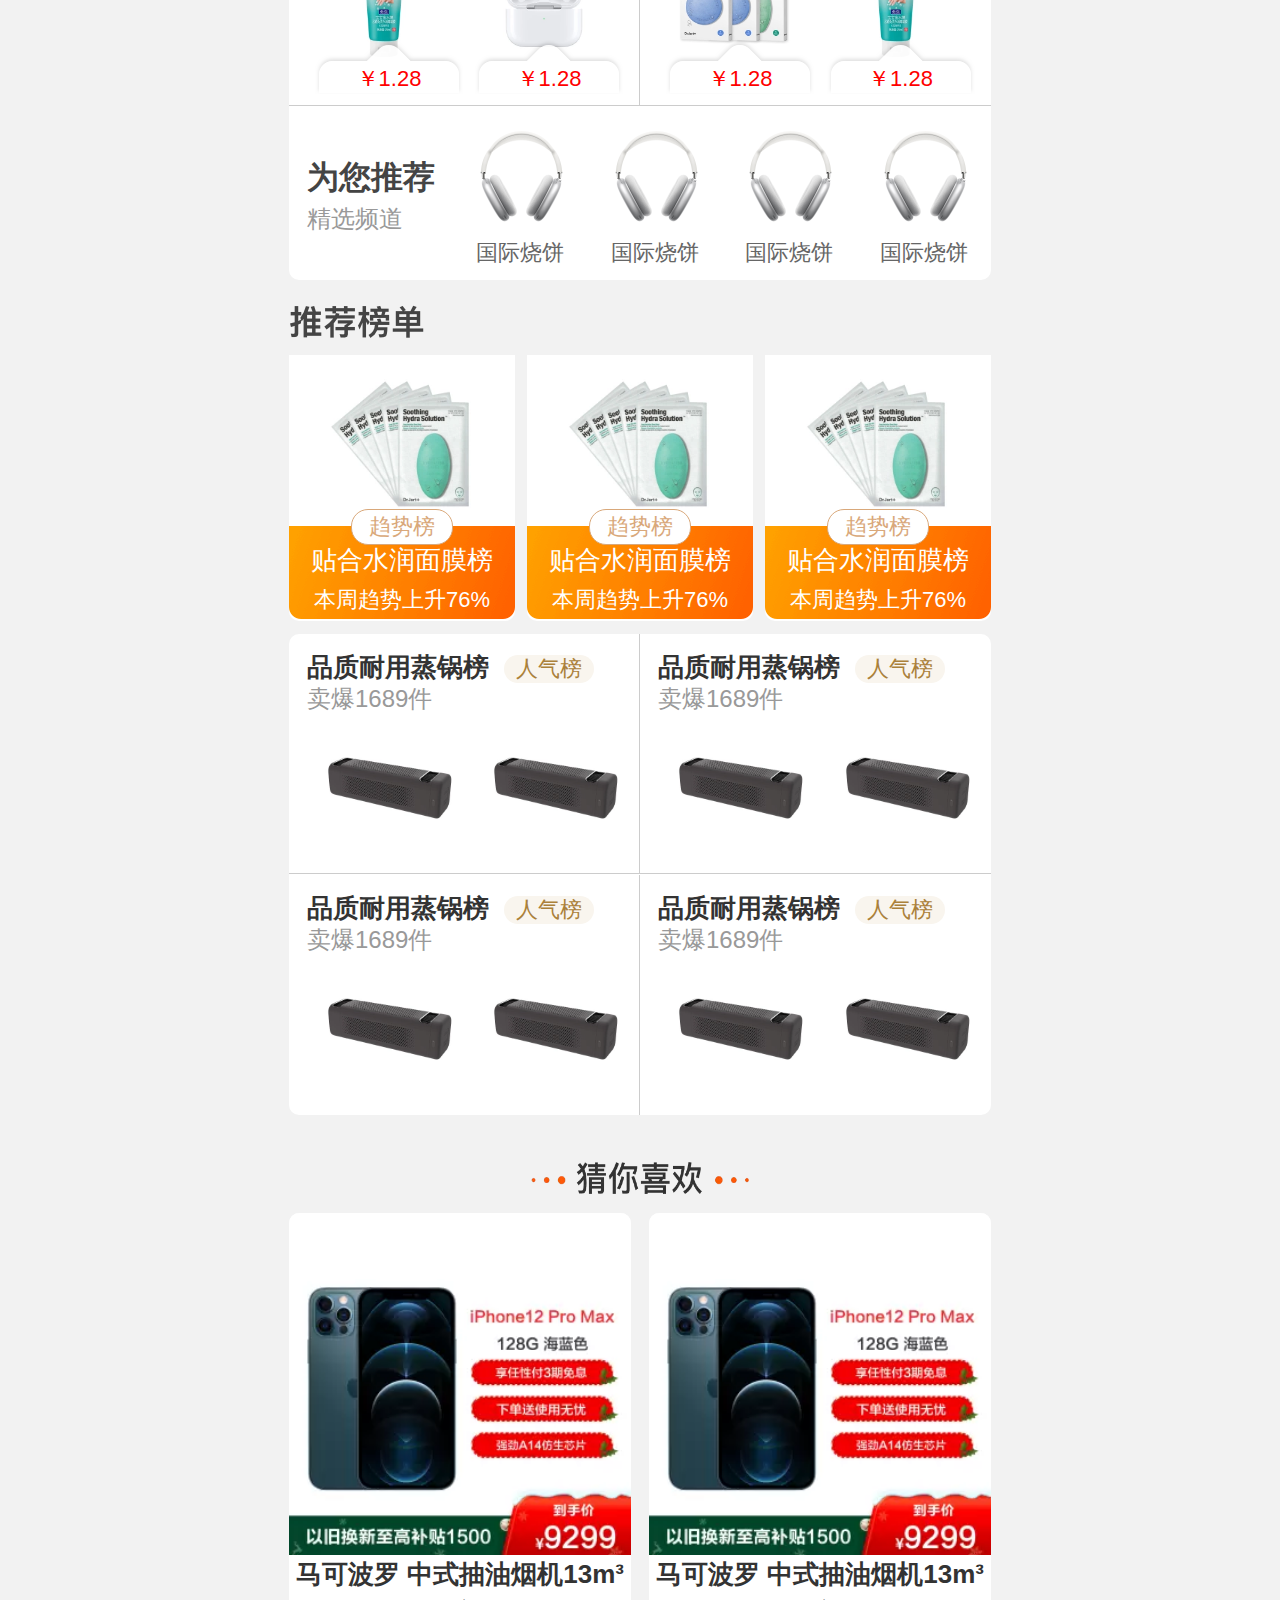
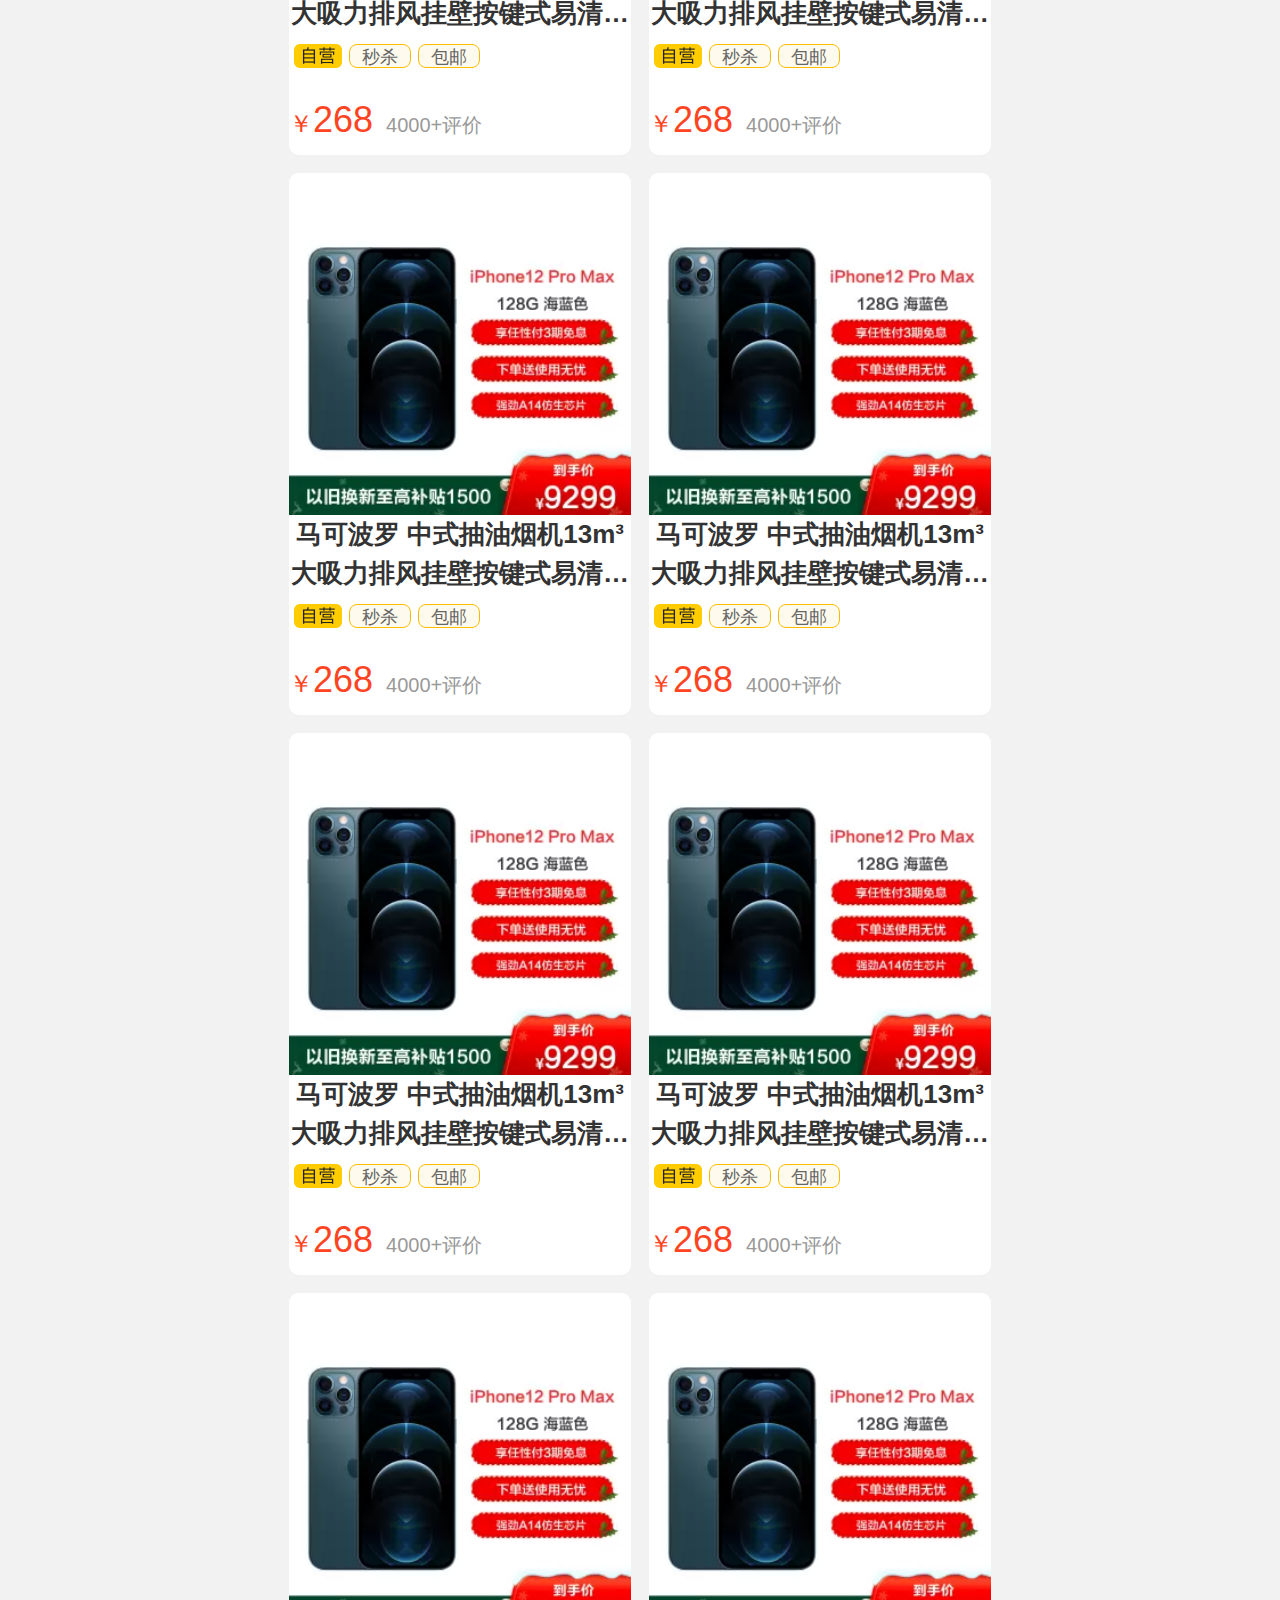
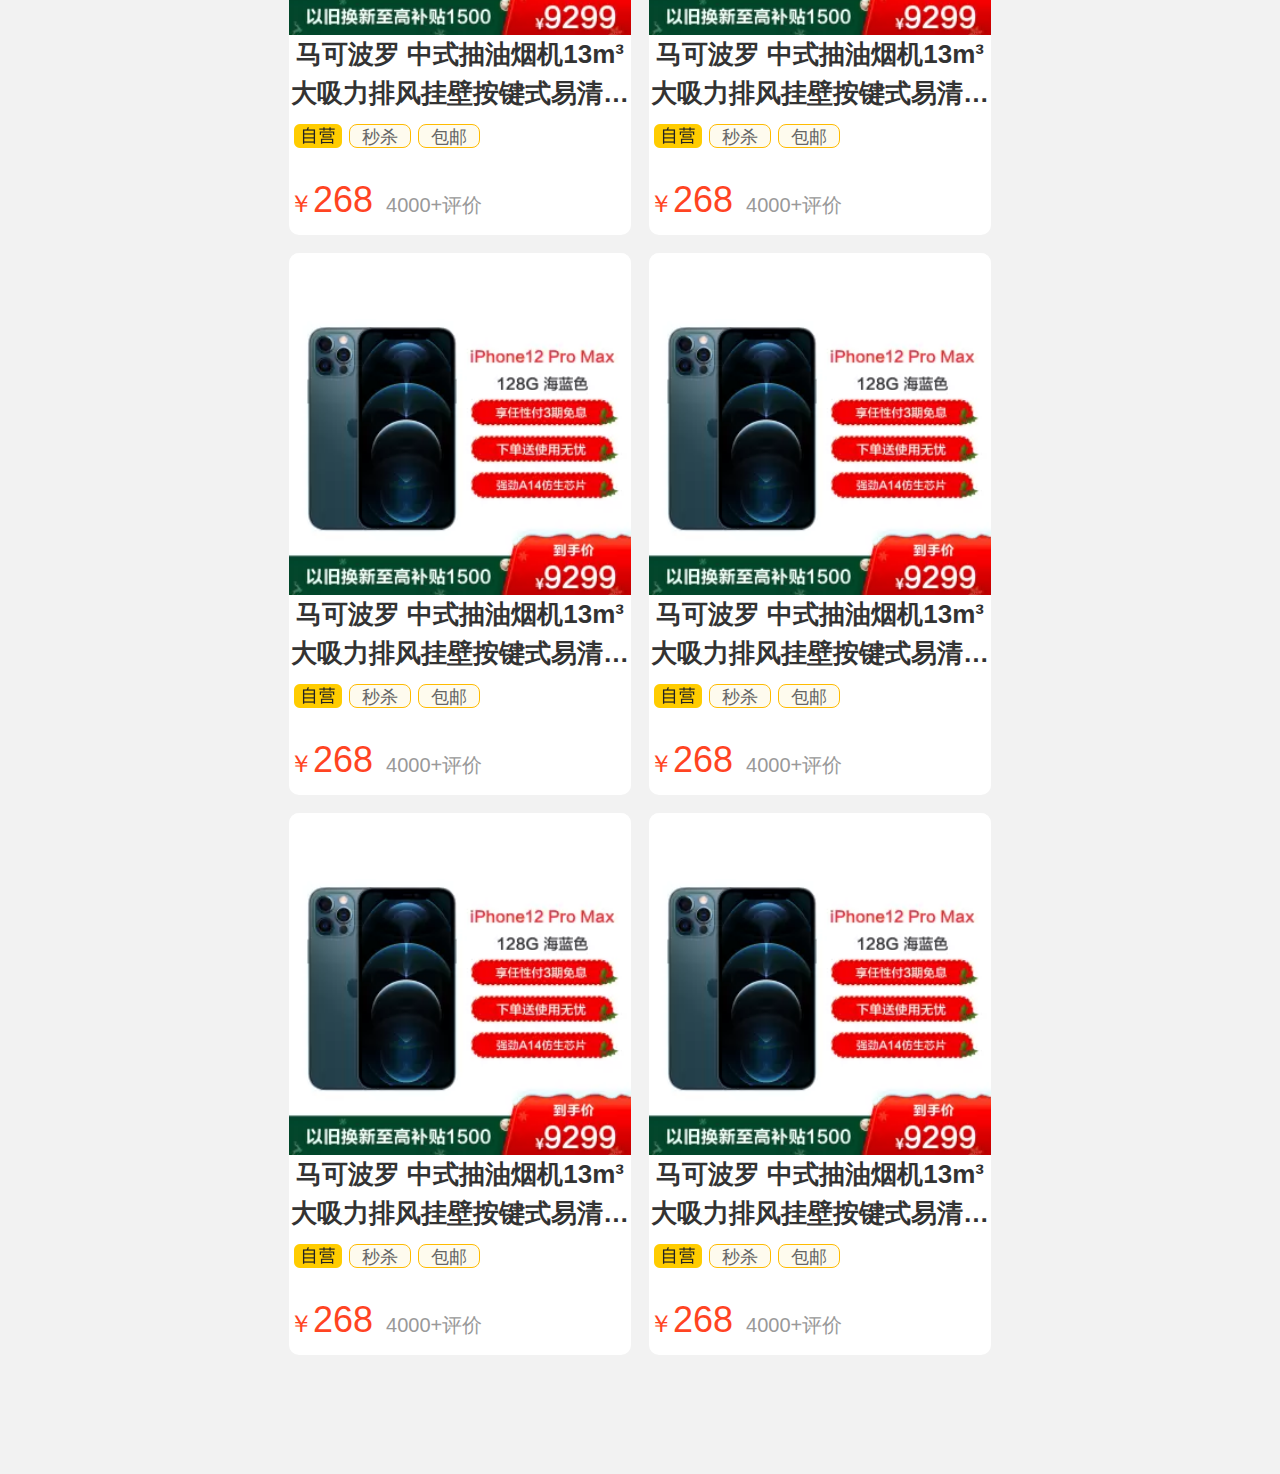
<file: 移动web-rem布局/苏宁易购方案二/index.html>
<!DOCTYPE html>
<html lang="en">

<head>
    <meta charset="UTF-8">
    <meta name="viewport"
        content="width=device-width, user-scalable=no,initial-scale=1.0, maximum-scale=1.0, minimum-scale=1.0">
    <title>苏宁易购二</title>
    <link rel="stylesheet" href="css/base.css">
    <link rel="stylesheet" href="css/normalize.css">
    <link rel="stylesheet" href="css/index.css">
    <script src="js/flexible.js"></script>
</head>

<body>
   <!-- index_top S -->
   <div class="index_top">
    <!-- 上面的盒子 -->
    <div class="top_hd">
        <a href="javascript:;" class="l"><img src="./images/01.png" alt=""></a>
        <div class="ad"><a href="#"><img src="./upload/01.gif" alt=""></a></div>
        <a href="javascript:;" class="r"><img src="./images/02.png" alt=""></a>
    </div>
    <!-- 下面的盒子 -->
    <div class="top_bd">
        <form action="" class="search"><input type="search" placeholder="请输入文本"></form>
    </div>
</div>
<!-- index_top E -->
    <div class="banner">
        <div class="pic">
            <img src="./images/99.jpg" alt="">
        </div>
    </div>
    <div class="ad">
        <a href="#">
            <img src="./upload/04.gif" alt="">
        </a>
        <a href="#">
            <img src="./upload/05.gif" alt="">
        </a>
        <a href="#">
            <img src="./upload/06.gif" alt="">
        </a>
    </div>
    <div class="nav">
        <a href="#">
            <i><img src="./upload/nav4.png" alt=""></i>
            <p>苏宁烧饼</p>
        </a>
        <a href="#">
            <i><img src="./upload/nav4.png" alt=""></i>
            <p>苏宁烧饼</p>
        </a>
        <a href="#">
            <i><img src="./upload/nav4.png" alt=""></i>
            <p>苏宁烧饼</p>
        </a>
        <a href="#">
            <i><img src="./upload/nav4.png" alt=""></i>
            <p>苏宁烧饼</p>
        </a>
        <a href="#">
            <i><img src="./upload/nav4.png" alt=""></i>
            <p>苏宁烧饼</p>
        </a>
        <a href="#">
            <i><img src="./upload/nav4.png" alt=""></i>
            <p>苏宁烧饼</p>
        </a>
        <a href="#">
            <i><img src="./upload/nav4.png" alt=""></i>
            <p>苏宁烧饼</p>
        </a>
        <a href="#">
            <i><img src="./upload/nav4.png" alt=""></i>
            <p>苏宁烧饼</p>
        </a>
        <a href="#">
            <i><img src="./upload/nav4.png" alt=""></i>
            <p>苏宁烧饼</p>
        </a>
        <a href="#">
            <i><img src="./upload/nav4.png" alt=""></i>
            <p>苏宁烧饼</p>
        </a>
    </div> 
    <!-- 大礼包 -->
    <div class="big">
        <a href="#">
            <img src="./upload/01.png" alt="">
        </a>
        <a href="#">
            <img src="./upload/02.gif" alt="">
        </a>
        <a href="#">
            <img src="./upload/03.gif" alt="">
        </a>
    </div>
    <!-- 天天低价 -->
    <div class="lowprice">
        <div class="lptop">
            <div class="item">
                <div class="item_h">
                    <h3>天天低价</h3>
                </div>
                <div class="item_ad">人气好货限时抢</div>
                <ul class="item_list">
                    <li>
                        <a href="#">
                            <div class="pic">
                                <img src="./upload/pic.jpg" alt="">
                            </div>
                            <div class="price">￥1.28</div>
                        </a>
                    </li>
                    <li>
                        <a href="#">
                            <div class="pic">
                                <img src="./upload/pic.jpg" alt="">
                            </div>
                            <div class="price">￥1.28</div>
                        </a>
                    </li>
                </ul>
            </div>
            <div class="item">
                <div class="item_h">
                    <h3>天天低价</h3>
                </div>
                <div class="item_ad">人气好货限时抢</div>
                <ul class="item_list">
                    <li>
                        <a href="#">
                            <div class="pic">
                                <img src="./upload/pic2.webp" alt="">
                            </div>
                            <div class="price">￥1.28</div>
                        </a>
                    </li>
                    <li>
                        <a href="#">
                            <div class="pic">
                                <img src="./upload/pic3.webp" alt="">
                            </div>
                            <div class="price">￥1.28</div>
                        </a>
                    </li>
                </ul>
            </div>
            <div class="item">
                <div class="item_h">
                    <h3>天天低价</h3>
                </div>
                <div class="item_ad">人气好货限时抢</div>
                <ul class="item_list">
                    <li>
                        <a href="#">
                            <div class="pic">
                                <img src="./upload/pic3.webp" alt="">
                            </div>
                            <div class="price">￥1.28</div>
                        </a>
                    </li>
                    <li>
                        <a href="#">
                            <div class="pic">
                                <img src="./upload/pic1.webp" alt="">
                            </div>
                            <div class="price">￥1.28</div>
                        </a>
                    </li>
                </ul>
            </div>
            <div class="item">
                <div class="item_h">
                    <h3>天天低价</h3>
                </div>
                <div class="item_ad">人气好货限时抢</div>
                <ul class="item_list">
                    <li>
                        <a href="#">
                            <div class="pic">
                                <img src="./upload/pic2.webp" alt="">
                            </div>
                            <div class="price">￥1.28</div>
                        </a>
                    </li>
                    <li>
                        <a href="#">
                            <div class="pic">
                                <img src="./upload/pic3.webp" alt="">
                            </div>
                            <div class="price">￥1.28</div>
                        </a>
                    </li>
                </ul>
            </div>
        </div>
        <div class="lpbottom">
            <div class="lpbt_left">
                <p>为您推荐</p>
                <p>精选频道</p>
            </div>
            <div class="lpbt_right">
                <a href="#">
                    <img src="./upload/cp1.png" alt="">
                    <p>国际烧饼</p>
                </a>
                <a href="#">
                    <img src="./upload/cp1.png" alt="">
                    <p>国际烧饼</p>
                </a>
                <a href="#">
                    <img src="./upload/cp1.png" alt="">
                    <p>国际烧饼</p>
                </a>
                <a href="#">
                    <img src="./upload/cp1.png" alt="">
                    <p>国际烧饼</p>
                </a>
            </div>
        </div>
    </div>
    <!-- 推荐榜单 -->
    <div class="send">
        <div class="title">
            <a href="#">
                <img src="./upload/txt.png" alt="">
            </a>
        </div>
        <div class="send_top">
            <div class="stitem">
                <a href="#">
                    <img src="./upload/pic4.webp" alt="">
                    <div class="sd_txt">
                        <p class="t_t">贴合水润面膜榜</p>
                        <p class="t_d">本周趋势上升76%</p>
                    </div>
                </a>
            </div>
            <div class="stitem">
                <a href="#">
                    <img src="./upload/pic4.webp" alt="">
                    <div class="sd_txt">
                        <p class="t_t">贴合水润面膜榜</p>
                        <p class="t_d">本周趋势上升76%</p>
                    </div>
                </a>
            </div>
            <div class="stitem">
                <a href="#">
                    <img src="./upload/pic4.webp" alt="">
                    <div class="sd_txt">
                        <p class="t_t">贴合水润面膜榜</p>
                        <p class="t_d">本周趋势上升76%</p>
                    </div>
                </a>
            </div>
        </div>
        <div class="send_btm">
            <div class="items">
                <div class="send_btm_hd">
                    <span>品质耐用蒸锅榜</span>
                    <span>人气榜</span>
                </div>
                <p>卖爆1689件</p>
                <div class="guo">
                <a href="#">
                    <img src="./upload/pic5.webp" alt="">
                </a>
                <a href="#">
                    <img src="./upload/pic5.webp" alt="">
                </a>
            </div>
        </div>
        <div class="items">
            <div class="send_btm_hd">
                <span>品质耐用蒸锅榜</span>
                <span>人气榜</span>
            </div>
            <p>卖爆1689件</p>
            <div class="guo">
                <a href="#">
                    <img src="./upload/pic5.webp" alt="">
                </a>
                <a href="#">
                    <img src="./upload/pic5.webp" alt="">
                </a>
            </div>
        </div>
        <div class="items">
            <div class="send_btm_hd">
                <span>品质耐用蒸锅榜</span>
                <span>人气榜</span>
            </div>
            <p>卖爆1689件</p>
            <div class="guo">
                <a href="#">
                    <img src="./upload/pic5.webp" alt="">
                </a>
                <a href="#">
                    <img src="./upload/pic5.webp" alt="">
                </a>
            </div>
        </div>
        <div class="items">
            <div class="send_btm_hd">
                <span>品质耐用蒸锅榜</span>
                <span>人气榜</span>
            </div>
            <p>卖爆1689件</p>
            <div class="guo">
                <a href="#">
                    <img src="./upload/pic5.webp" alt="">
                </a>
                <a href="#">
                    <img src="./upload/pic5.webp" alt="">
                </a>
            </div>
        </div>
    </div>
    </div>
    <!-- 猜你喜欢 -->
    <div class="guessUlike">
        <div class="td">
            <img src="./upload/222.webp" alt="">
        </div>
        <ul>
            <li>
                <a href="#">
                    <div class="like_pic">
                        <img src="./upload/0001.webp" alt="">
                    </div>
                    <div class="like_txt">
                        <h3>马可波罗 中式抽油烟机13m³大吸力排风挂壁按键式易清洁玻璃面板排油强力烟机CXW-230(YST01)</h3>
                        <p><img src="./upload/zy.png" alt=""><span>秒杀</span><span>包邮</span></p>
                        <p>￥<span>268</span><i>4000+评价</i></p>
                    </div>
                </a>
            </li>
            <li>
                <a href="#">
                    <div class="like_pic">
                        <img src="./upload/0001.webp" alt="">
                    </div>
                    <div class="like_txt">
                        <h3>马可波罗 中式抽油烟机13m³大吸力排风挂壁按键式易清洁玻璃面板排油强力烟机CXW-230(YST01)</h3>
                        <p><img src="./upload/zy.png" alt=""><span>秒杀</span><span>包邮</span></p>
                        <p>￥<span>268</span><i>4000+评价</i></p>
                    </div>
                </a>
            </li>
            <li>
                <a href="#">
                    <div class="like_pic">
                        <img src="./upload/0001.webp" alt="">
                    </div>
                    <div class="like_txt">
                        <h3>马可波罗 中式抽油烟机13m³大吸力排风挂壁按键式易清洁玻璃面板排油强力烟机CXW-230(YST01)</h3>
                        <p><img src="./upload/zy.png" alt=""><span>秒杀</span><span>包邮</span></p>
                        <p>￥<span>268</span><i>4000+评价</i></p>
                    </div>
                </a>
            </li>
            <li>
                <a href="#">
                    <div class="like_pic">
                        <img src="./upload/0001.webp" alt="">
                    </div>
                    <div class="like_txt">
                        <h3>马可波罗 中式抽油烟机13m³大吸力排风挂壁按键式易清洁玻璃面板排油强力烟机CXW-230(YST01)</h3>
                        <p><img src="./upload/zy.png" alt=""><span>秒杀</span><span>包邮</span></p>
                        <p>￥<span>268</span><i>4000+评价</i></p>
                    </div>
                </a>
            </li>
            <li>
                <a href="#">
                    <div class="like_pic">
                        <img src="./upload/0001.webp" alt="">
                    </div>
                    <div class="like_txt">
                        <h3>马可波罗 中式抽油烟机13m³大吸力排风挂壁按键式易清洁玻璃面板排油强力烟机CXW-230(YST01)</h3>
                        <p><img src="./upload/zy.png" alt=""><span>秒杀</span><span>包邮</span></p>
                        <p>￥<span>268</span><i>4000+评价</i></p>
                    </div>
                </a>
            </li>
            <li>
                <a href="#">
                    <div class="like_pic">
                        <img src="./upload/0001.webp" alt="">
                    </div>
                    <div class="like_txt">
                        <h3>马可波罗 中式抽油烟机13m³大吸力排风挂壁按键式易清洁玻璃面板排油强力烟机CXW-230(YST01)</h3>
                        <p><img src="./upload/zy.png" alt=""><span>秒杀</span><span>包邮</span></p>
                        <p>￥<span>268</span><i>4000+评价</i></p>
                    </div>
                </a>
            </li>
            <li>
                <a href="#">
                    <div class="like_pic">
                        <img src="./upload/0001.webp" alt="">
                    </div>
                    <div class="like_txt">
                        <h3>马可波罗 中式抽油烟机13m³大吸力排风挂壁按键式易清洁玻璃面板排油强力烟机CXW-230(YST01)</h3>
                        <p><img src="./upload/zy.png" alt=""><span>秒杀</span><span>包邮</span></p>
                        <p>￥<span>268</span><i>4000+评价</i></p>
                    </div>
                </a>
            </li>
            <li>
                <a href="#">
                    <div class="like_pic">
                        <img src="./upload/0001.webp" alt="">
                    </div>
                    <div class="like_txt">
                        <h3>马可波罗 中式抽油烟机13m³大吸力排风挂壁按键式易清洁玻璃面板排油强力烟机CXW-230(YST01)</h3>
                        <p><img src="./upload/zy.png" alt=""><span>秒杀</span><span>包邮</span></p>
                        <p>￥<span>268</span><i>4000+评价</i></p>
                    </div>
                </a>
            </li>
            <li>
                <a href="#">
                    <div class="like_pic">
                        <img src="./upload/0001.webp" alt="">
                    </div>
                    <div class="like_txt">
                        <h3>马可波罗 中式抽油烟机13m³大吸力排风挂壁按键式易清洁玻璃面板排油强力烟机CXW-230(YST01)</h3>
                        <p><img src="./upload/zy.png" alt=""><span>秒杀</span><span>包邮</span></p>
                        <p>￥<span>268</span><i>4000+评价</i></p>
                    </div>
                </a>
            </li>
            <li>
                <a href="#">
                    <div class="like_pic">
                        <img src="./upload/0001.webp" alt="">
                    </div>
                    <div class="like_txt">
                        <h3>马可波罗 中式抽油烟机13m³大吸力排风挂壁按键式易清洁玻璃面板排油强力烟机CXW-230(YST01)</h3>
                        <p><img src="./upload/zy.png" alt=""><span>秒杀</span><span>包邮</span></p>
                        <p>￥<span>268</span><i>4000+评价</i></p>
                    </div>
                </a>
            </li>
            <li>
                <a href="#">
                    <div class="like_pic">
                        <img src="./upload/0001.webp" alt="">
                    </div>
                    <div class="like_txt">
                        <h3>马可波罗 中式抽油烟机13m³大吸力排风挂壁按键式易清洁玻璃面板排油强力烟机CXW-230(YST01)</h3>
                        <p><img src="./upload/zy.png" alt=""><span>秒杀</span><span>包邮</span></p>
                        <p>￥<span>268</span><i>4000+评价</i></p>
                    </div>
                </a>
            </li>
            <li>
                <a href="#">
                    <div class="like_pic">
                        <img src="./upload/0001.webp" alt="">
                    </div>
                    <div class="like_txt">
                        <h3>马可波罗 中式抽油烟机13m³大吸力排风挂壁按键式易清洁玻璃面板排油强力烟机CXW-230(YST01)</h3>
                        <p><img src="./upload/zy.png" alt=""><span>秒杀</span><span>包邮</span></p>
                        <p>￥<span>268</span><i>4000+评价</i></p>
                    </div>
                </a>
            </li>
        </ul>
    </div>
    <!-- 底部导航 -->
    <div class="bttom_nav">
        <a href="#">
            <img src="./upload/fz.png" alt="">
            <p>分类</p>
        </a>
        <a href="#">
            <img src="./upload/ss.png" alt="">
            <p>分类</p>
        </a>
        <a href="#">
            <img src="./upload/ml.png" alt="">
            <p>分类</p>
        </a>
        <a href="#">
            <img src="./upload/gwc.png" alt="">
            <p>分类</p>
        </a>
        <a href="#">
            <img src="./upload/wd.png" alt="">
            <p>分类</p>
        </a>
    </div>
</body>

</html>
</file>
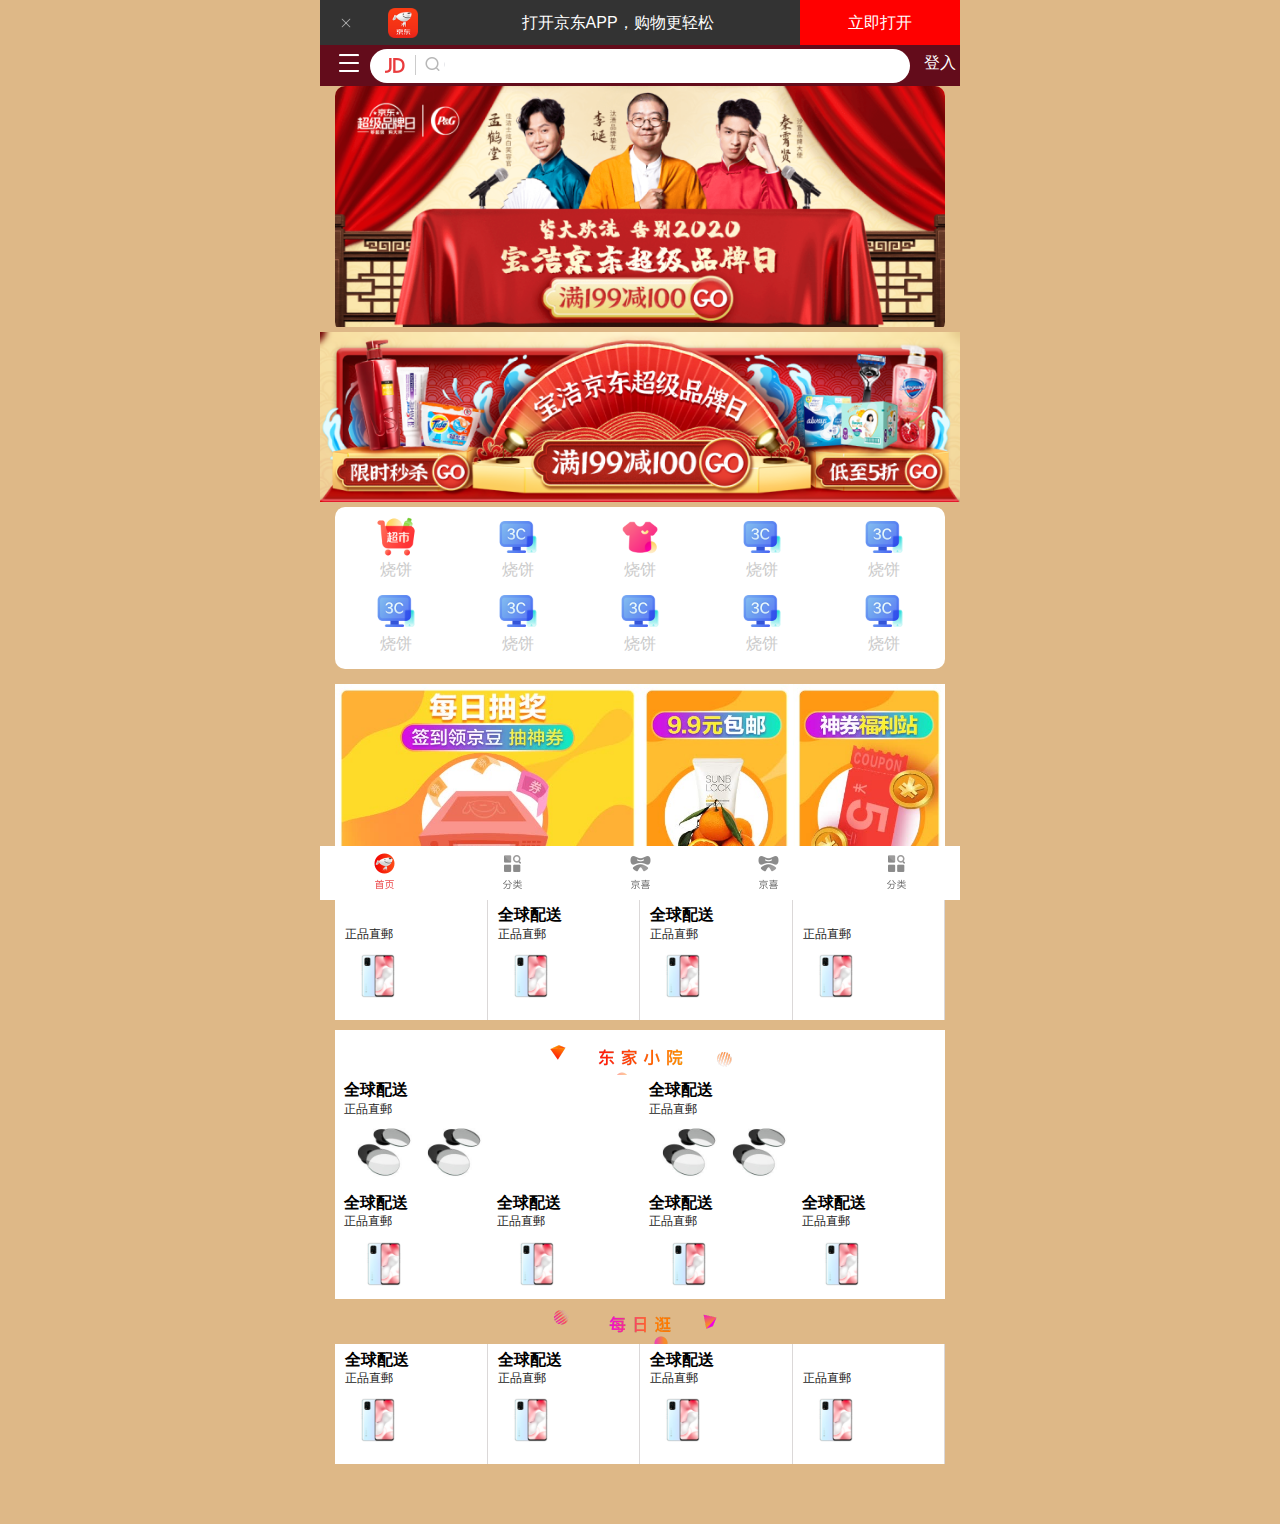
<file: 移动web-流式布局/京东/index.html>
<!DOCTYPE html>
<html lang="en">
<head>
    <meta charset="UTF-8">
    <meta name="viewport" content="width=device-width, user-scalable=no,    
    initial-scale=1.0, maximum-scale=1.0, minimum-scale=1.0">
    <title>Document</title>
    <link rel="stylesheet" href="css/normalize.css">
    <!-- <link rel="stylesheet" href="css/base.css"> -->
    <link rel="stylesheet" href="css/index.css">
</head>
<body>
    <div class="top">
        <ul>
            <li><img src="./images/close.png" alt=""></li>
            <li><img src="./images/logo.png" alt=""></li>
            <li>打开京东APP，购物更轻松</li>
            <li>立即打开</li>
        </ul>
    </div>
    <div class="search_nav">
        <div class="genduo">
            <img src="images/01.png" alt="">
        </div>
        <div class="search_box">
            <div class="jd"></div>
            <div class="fdj"></div>
        </div>
        <div class="dengru">登入</div>
    </div>
    <!-- 主体内容 S-->
    <div class="main-content">
        <!-- 轮播图片区 -->
        <div class="silder">
            <img src="upload/01.jpg.dpg" alt="">
        </div>
        <!-- 选项区 -->
        <!-- 保洁京东 -->
        <div class="bj">
            <div>
                <img src="upload/02.dpg" alt="">
            </div>
            <div>
                <img src="upload/03.dpg" alt="">
            </div>
            <div>
                <img src="upload/04.dpg" alt="">
            </div>
        </div>
        <!-- 水果列表 -->
        <div class="nav_list">
            <a href="#">
                <img src="upload/1.png" alt="">
                <p>烧饼</p>
            </a>
            <a href="#">
                <img src="upload/2.png" alt="">
                <p>烧饼</p>
            </a>
            <a href="#">
                <img src="upload/3.png" alt="">
                <p>烧饼</p>
            </a>
            <a href="#">
                <img src="upload/2.png" alt="">
                <p>烧饼</p>
            </a>
            <a href="#">
                <img src="upload/2.png" alt="">
                <p>烧饼</p>
            </a>
            <a href="#">
                <img src="upload/2.png" alt="">
                <p>烧饼</p>
            </a>
            <a href="#">
                <img src="upload/2.png" alt="">
                <p>烧饼</p>
            </a>
            <a href="#">
                <img src="upload/2.png" alt="">
                <p>烧饼</p>
            </a>
            <a href="#">
                <img src="upload/2.png" alt="">
                <p>烧饼</p>
            </a>
            <a href="#">
                <img src="upload/2.png" alt="">
                <p>烧饼</p>
            </a>
        </div>
        <div class="newpic">
            <a href="#">
                <img src="./images/new1.dpg" alt="">
            </a>
            <a href="#">
                <img src="./images/new2.dpg" alt="">
            </a>
            <a href="#">
                <img src="./images/new3.dpg" alt="">
            </a>
        </div>
        <!-- 来电好货 -->
        <div class="shop">
            <div class="item">
                <div class="shop_txt">
                    <strong>全球配送</strong>
                    <p>正品直郵</p>
                </div>
                <div class="pic">
                    <img src="upload/05.dpg" alt="">
                </div>
            </div>
            <div class="item">
                <div class="shop_txt">
                    <strong>全球配送</strong>
                    <p>正品直郵</p>
                </div>
                <div class="pic">
                    <img src="upload/05.dpg" alt="">
                </div>
            </div>
            <div class="item">
                <div class="shop_txt">
                    <strong>全球配送</strong>
                    <p>正品直郵</p>
                </div>
                <div class="pic">
                    <img src="upload/05.dpg" alt="">
                </div>
            </div>
            <div class="item">
                <div class="shop_txt">
                    <strong>全球配送</strong>
                    <p>正品直郵</p>
                </div>
                <div class="pic">
                    <img src="upload/05.dpg" alt="">
                </div>
            </div>
        </div>
        <!-- 农家小院 -->
        <div class="home">
            <div class="title">
                <img src="upload/03.jpg.dpg" alt="">
            </div>
            <div class="item">
                <div class="shop_txt">
                    <strong>全球配送</strong>
                    <p>正品直郵</p>
                </div>
                <div class="pic">
                    <img src="upload/4.jpg.dpg" alt="">
                    <img src="upload/4.jpg.dpg" alt="">
                </div>
            </div>
            <div class="item">
                <div class="shop_txt">
                    <strong>全球配送</strong>
                    <p>正品直郵</p>
                </div>
                <div class="pic">
                    <img src="upload/4.jpg.dpg" alt="">
                    <img src="upload/4.jpg.dpg" alt="">
                </div>
            </div>
            <div class="item">
                <div class="shop_txt">
                    <strong>全球配送</strong>
                    <p>正品直郵</p>
                </div>
                <div class="pic">
                    <img src="upload/05.dpg" alt="">
                </div>
            </div>
            <div class="item">
                <div class="shop_txt">
                    <strong>全球配送</strong>
                    <p>正品直郵</p>
                </div>
                <div class="pic">
                    <img src="upload/05.dpg" alt="">
                </div>
            </div>
            <div class="item">
                <div class="shop_txt">
                    <strong>全球配送</strong>
                    <p>正品直郵</p>
                </div>
                <div class="pic">
                    <img src="upload/05.dpg" alt="">
                </div>
            </div>
            <div class="item">
                <div class="shop_txt">
                    <strong>全球配送</strong>
                    <p>正品直郵</p>
                </div>
                <div class="pic">
                    <img src="upload/05.dpg" alt="">
                </div>
            </div>
        </div>
        <div class="shop">
            <div class="title">
                <img src="upload/02.jpg.dpg" alt="">
            </div>
            <div class="item">
                <div class="shop_txt">
                    <strong>全球配送</strong>
                    <p>正品直郵</p>
                </div>
                <div class="pic">
                    <img src="upload/05.dpg" alt="">
                </div>
            </div>
            <div class="item">
                <div class="shop_txt">
                    <strong>全球配送</strong>
                    <p>正品直郵</p>
                </div>
                <div class="pic">
                    <img src="upload/05.dpg" alt="">
                </div>
            </div>
            <div class="item">
                <div class="shop_txt">
                    <strong>全球配送</strong>
                    <p>正品直郵</p>
                </div>
                <div class="pic">
                    <img src="upload/05.dpg" alt="">
                </div>
            </div>
            <div class="item">
                <div class="shop_txt">
                    <strong>全球配送</strong>
                    <p>正品直郵</p>
                </div>
                <div class="pic">
                    <img src="upload/05.dpg" alt="">
                </div>
            </div>
        </div>
    </div>
    <!-- 主体内容 E-->
    <div class="foot_nav">
        <a href="#">
            <img src="./images/f1.png" alt="">
        </a>
        <a href="#">
            <img src="./images/f2.png" alt="">
        </a>
        <a href="#">
            <img src="./images/f3.png" alt="">
        </a>
        <a href="#">
            <img src="./images/f3.png" alt="">
        </a>
        <a href="#">
            <img src="./images/f2.png" alt="">
        </a>
    </div>
</body>
</html>
</file>
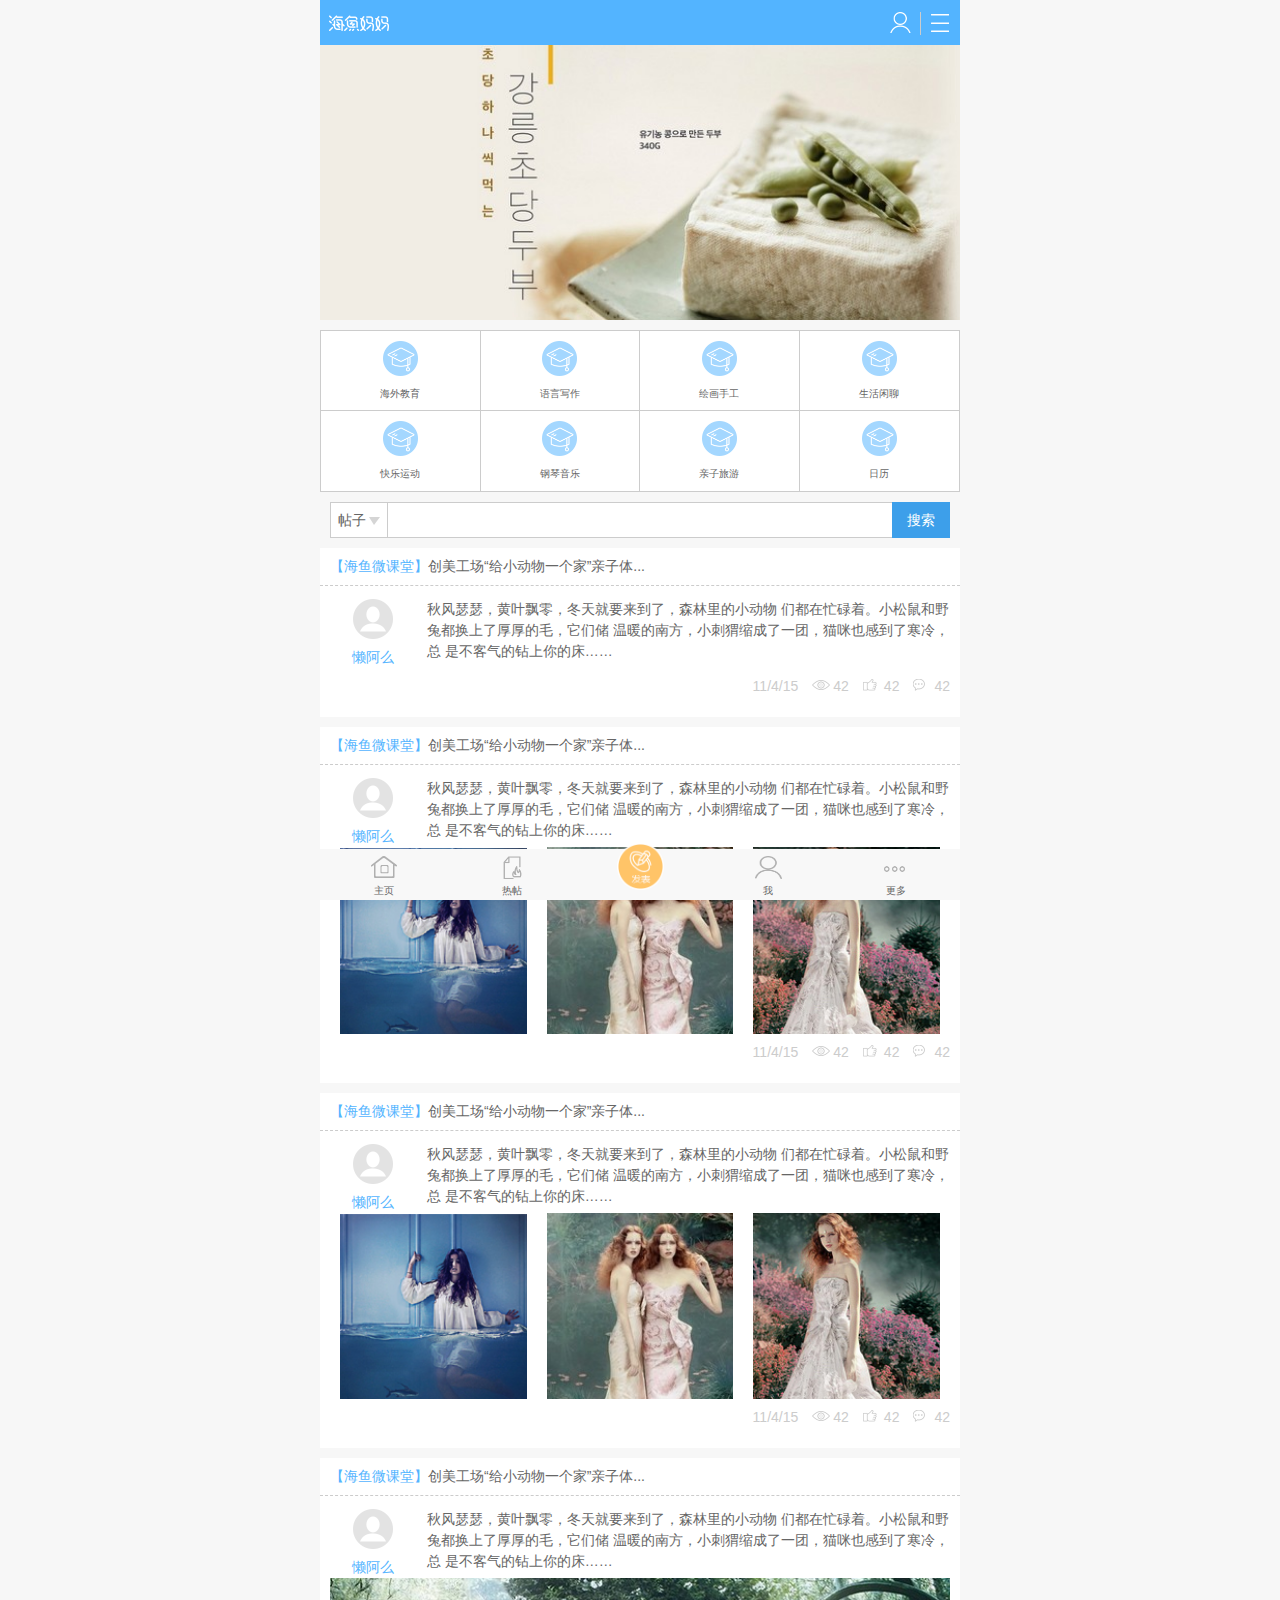
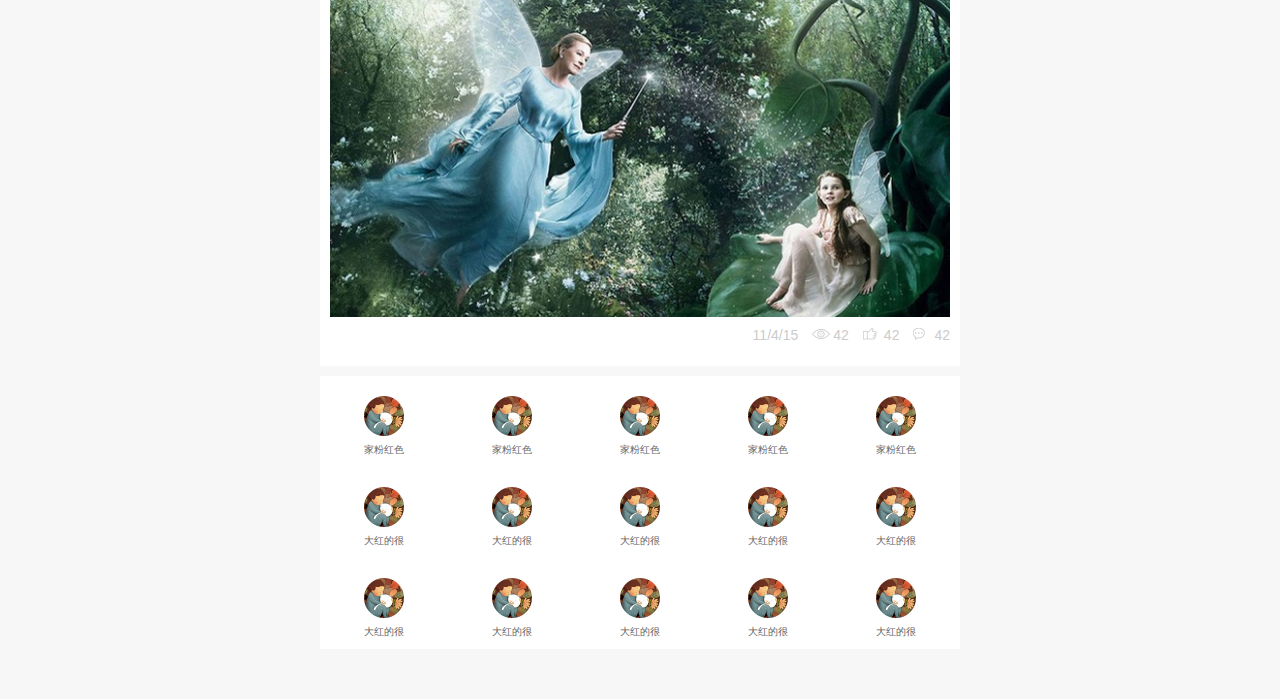
<file: 移动web-流式布局/海云妈妈/index.html>
<!DOCTYPE html>
<html lang="en">

<head>
    <meta charset="UTF-8">
    <meta name="viewport"
        content="width=device-width, user-scalable=no,initial-scale=1.0, maximum-scale=1.0, minimum-scale=1.0">
    <title>海云妈妈</title>
    <link rel="stylesheet" href="css/base.css">
    <link rel="stylesheet" href="css/normalize.css">
    <link rel="stylesheet" href="css/index.css">
</head>

<body>
    <!-- 头部 S -->
    <div class="top">
        <div class="hymm">
            <a href="#">
                <img src="images/hymm.png" alt="">
            </a>
        </div>
        <div class="userlist">
            <div class="user">
                <span></span>
            </div>
            <div class="more">
                <span></span>
            </div>
        </div>
    </div>
    <!-- 头部 E-->
    <!-- 主题内容部分 S-->
    <div class="banner">
        <!-- 轮播图 -->
        <div class="bg">
            <img src="./images/bg.png" alt="">
        </div>
        <!-- 娱乐列表 -->
        <div class="play_list">
            <a href="#">
                <span></span>
                <p>海外教育</p>
            </a>
            <a href="#">
                <span></span>
                <p>语言写作</p>
            </a>
            <a href="#">
                <span></span>
                <p>绘画手工</p>
            </a>
            <a href="#">
                <span></span>
                <p>生活闲聊 </p>
            </a>
            <a href="#">
                <span></span>
                <p>快乐运动</p>
            </a>
            <a href="#">
                <span></span>
                <p>钢琴音乐</p>
            </a>
            <a href="#">
                <span></span>
                <p>亲子旅游</p>
            </a>
            <a href="#">
                <span></span>
                <p>日历</p>
            </a>
        </div>
        <!-- 搜索宽 -->
        <div class="search">
            <div class="tiez">
                帖子
            </div>
            <div class="inp">
                <form action="">
                    <input type="text">
                </form>
            </div>
            <button>搜索</button>
        </div>
        <!-- 海鱼微可堂 -->
        <div class="project">
            <div class="pj_title">
                <p><span>【海鱼微课堂】</span>创美工场“给小动物一个家”亲子体...</p>
            </div>
            <div class="pj_txt">
                <div class="txt_top clearfix">
                    <div class="username">
                        <img src="./images/user2.png" alt=""><br>
                        <span>懒阿么</span>
                    </div>
                    <div class="user-txt">
                        <p>秋风瑟瑟，黄叶飘零，冬天就要来到了，森林里的小动物
                            们都在忙碌着。小松鼠和野兔都换上了厚厚的毛，它们储
                            温暖的南方，小刺猬缩成了一团，猫咪也感到了寒冷，总
                            是不客气的钻上你的床……</p>
                    </div>
                </div>
                <div class="look">
                    <p>11/4/15　<span></span>42　<span></span>42　<span></span>42</p>
                </div>
            </div>
        </div>
        <div class="project">
            <div class="pj_title">
                <p><span>【海鱼微课堂】</span>创美工场“给小动物一个家”亲子体...</p>
            </div>
            <div class="pj_txt">
                <div class="txt_top clearfix">
                    <div class="username">
                        <img src="./images/user2.png" alt=""><br>
                        <span>懒阿么</span>
                    </div>
                    <div class="user-txt">
                        <p>秋风瑟瑟，黄叶飘零，冬天就要来到了，森林里的小动物
                            们都在忙碌着。小松鼠和野兔都换上了厚厚的毛，它们储
                            温暖的南方，小刺猬缩成了一团，猫咪也感到了寒冷，总
                            是不客气的钻上你的床……</p>
                    </div>
                </div>
                <div class="pic">
                    <div class="pic_item">
                        <img src="./images/图层9@2x.png" alt="">
                    </div>
                    <div class="pic_item">
                        <img src="./images/图层10@2x.png" alt="">
                    </div>
                    <div class="pic_item">
                        <img src="./images/图层11@2x.png" alt="">
                    </div>
                </div>
                <div class="look">
                    <p>11/4/15　<span></span>42　<span></span>42　<span></span>42</p>
                </div>
            </div>
        </div>
        <div class="project">
            <div class="pj_title">
                <p><span>【海鱼微课堂】</span>创美工场“给小动物一个家”亲子体...</p>
            </div>
            <div class="pj_txt">
                <div class="txt_top clearfix">
                    <div class="username">
                        <img src="./images/user2.png" alt=""><br>
                        <span>懒阿么</span>
                    </div>
                    <div class="user-txt">
                        <p>秋风瑟瑟，黄叶飘零，冬天就要来到了，森林里的小动物
                            们都在忙碌着。小松鼠和野兔都换上了厚厚的毛，它们储
                            温暖的南方，小刺猬缩成了一团，猫咪也感到了寒冷，总
                            是不客气的钻上你的床……</p>
                    </div>
                </div>
                <div class="pic">
                    <div class="pic_item">
                        <img src="./images/图层9@2x.png" alt="">
                    </div>
                    <div class="pic_item">
                        <img src="./images/图层10@2x.png" alt="">
                    </div>
                    <div class="pic_item">
                        <img src="./images/图层11@2x.png" alt="">
                    </div>
                </div>
                <div class="look">
                    <p>11/4/15　<span></span>42　<span></span>42　<span></span>42</p>
                </div>
            </div>
        </div>
        <div class="project">
            <div class="pj_title">
                <p><span>【海鱼微课堂】</span>创美工场“给小动物一个家”亲子体...</p>
            </div>
            <div class="pj_txt">
                <div class="txt_top clearfix">
                    <div class="username">
                        <img src="./images/user2.png" alt=""><br>
                        <span>懒阿么</span>
                    </div>
                    <div class="user-txt">
                        <p>秋风瑟瑟，黄叶飘零，冬天就要来到了，森林里的小动物
                            们都在忙碌着。小松鼠和野兔都换上了厚厚的毛，它们储
                            温暖的南方，小刺猬缩成了一团，猫咪也感到了寒冷，总
                            是不客气的钻上你的床……</p>
                    </div>
                </div>
                <div class="pic">
                    <div class="pic-item">
                        <img src="./images/图层12@2x.png" alt="">
                    </div>
                </div>
                <div class="look">
                    <p>11/4/15　<span></span>42　<span></span>42　<span></span>42</p>
                </div>
            </div>
        </div>
        <!-- 头像 -->
        <div class="userhead clearfix">
            <a href="#">
                <span></span>
                <p>家粉红色</p>
            </a>
            <a href="#">
                <span></span>
                <p>家粉红色</p>
            </a>
            <a href="#">
                <span></span>
                <p>家粉红色</p>
            </a>
            <a href="#">
                <span></span>
                <p>家粉红色</p>
            </a>
            <a href="#">
                <span></span>
                <p>家粉红色</p>
            </a>
            <a href="#">
                <span></span>
                <p>大红的很</p>
            </a>
            <a href="#">
                <span></span>
                <p>大红的很</p>
            </a>
            <a href="#">
                <span></span>
                <p>大红的很</p>
            </a>
            <a href="#">
                <span></span>
                <p>大红的很</p>
            </a>
            <a href="#">
                <span></span>
                <p>大红的很</p>
            </a>
            <a href="#">
                <span></span>
                <p>大红的很</p>
            </a>
            <a href="#">
                <span></span>
                <p>大红的很</p>
            </a>
            <a href="#">
                <span></span>
                <p>大红的很</p>
            </a>
            <a href="#">
                <span></span>
                <p>大红的很</p>
            </a>
            <a href="#">
                <span></span>
                <p>大红的很</p>
            </a>
        </div>
    </div>
    <!-- 主题内容部分 E-->
    <div class="foot_nav">
        <a href="#">
            <span></span>
            <i>主页</i>
        </a>
        <a href="#">
            <span></span>
            <i>热帖</i>
        </a>
        <a href="#">
            <img src="./images/发表@2x.png" alt="">
        </a>
        <a href="#">
            <span></span>
            <i>我</i>
        </a>
        <a href="#">
            <span></span>
            <i>更多</i>
        </a>
    </div>
</body>

</html>
</file>
<file: 移动web-flex布局/携程在线/css/base.css>
/* 把我们所有标签的内外边距清零 */
* {
    margin: 0;
    padding: 0;
    /* css3盒子模型 */
    box-sizing: border-box;
}
/* em 和 i 斜体的文字不倾斜 */
em,
i {
    font-style: normal
}
/* 去掉li 的小圆点 */
li {
    list-style: none
}

img {
    /* border 0 照顾低版本浏览器 如果 图片外面包含了链接会有边框的问题 */
    border: 0;
    /* 取消图片底侧有空白缝隙的问题 */
    vertical-align: middle
}

button {
    /* 当我们鼠标经过button 按钮的时候，鼠标变成小手 */
    cursor: pointer
}

a {
    color: #666;
    text-decoration: none
}


button,
input {
    /* "\5B8B\4F53" 就是宋体的意思 这样浏览器兼容性比较好 */
    font-family: Microsoft YaHei, Heiti SC, tahoma, arial, Hiragino Sans GB, "\5B8B\4F53", sans-serif;
    /* 默认有灰色边框我们需要手动去掉 */
    border: 0; 
    outline: none;
}

body {
    /* CSS3 抗锯齿形 让文字显示的更加清晰 */
    -webkit-font-smoothing: antialiased;
    background-color: #fff;
    font: 12px/1.5 Microsoft YaHei, Heiti SC, tahoma, arial, Hiragino Sans GB, "\5B8B\4F53", sans-serif;
    color: #666
}

.hide,
.none {
    display: none
}
/* 清除浮动 */
.clearfix:after {
    visibility: hidden;
    clear: both;
    display: block;
    content: ".";
    height: 0
}

.clearfix {
    *zoom: 1
}
</file>
<file: 移动web-flex布局/携程在线/css/index.css>
body {
    margin: 0 auto;
    min-width: 320px;
    max-width: 640px;
    background: #fafafc;
    font-size: 14px;
    font-family: -apple-system, Helvetica, sans-serif;
    line-height: 1.5;
    color: #666;
}
.top{
    display: flex;
    position: fixed;
    width: 100%;
    top: 0;
    left: 50%;
    transform: translateX(-50%);
    min-width: 320px;
    max-width: 640px;
    height: 45px;
    /* background-color: aqua; */
}
.top a{
    width: 45px;
    height: 45px;
    text-align: center;
    color: #fff;
}
.top a::before{
    display: block;
    margin: 3px auto 0;
    content: "";
    width: 23px;
    height: 23px;
    background:url(../img/home.png) no-repeat 0 -36px;
    background-size: 21px auto;
}
.top .search{
    position: relative;
    flex: 1;
    height: 28px;
    line-height: 28px;
    text-indent: 2.5em;
    color: #ccc;
    margin: 10px 10px 0;
    background-color: #fff;
    border-radius: 14px;
}
.top .search::before{
    content: "";
    position: absolute;
    top: 6px;
    left: 10px;
    width: 35px;
    height: 28px;
    background: url(../img/home.png) no-repeat;
    background-size: 21px auto;
}
.banner{
    overflow: hidden;
    border-radius: 0 0 50px 50px;
}
.banner img{
    width: 100%;
}
.center{
    padding: 0 10px;
    margin-bottom: 55px;
}
.center .nav{
    display: flex;
    margin: -58px 0 10px;
    padding: 4px 0 8px;
    border-radius:15px;
    overflow: hidden;
    box-shadow:0 0 10px rgba(0, 0, 0, .3);
}
.center .nav a{
    flex: 1;
    display: flex;
    flex-direction: column;
    align-items: center;
    background-color: #fff;
}
.center .nav a::before{
    display: block;
    content: "";
    width: 40px;
    height: 40px;
    margin: 5px 0;
    background: url(../img/localnav_bg.png) no-repeat 0 0;
    background-size: 40px auto;
}
.center .nav a:nth-child(2):before{
    background-position-y:-40px;
}
.center .nav a:nth-child(3):before{
    background-position-y:-80px;
}
.center .nav a:nth-child(4):before{
    background-position-y:-120px;
}
.center .nav a:nth-child(5):before{
    background-position-y:-160px;
}
.buy{
    border-radius:10px;
    overflow: hidden;
}
.buy .hotel{
    display: flex;
}
.hotel{
    background: linear-gradient(to right,#fa5956,#fb8650 54%);
}
.hotel a,
.fly a,
.bus a{
    height: 66px;
    color: #fff;
    /* line-height: 66px; */
    display: flex;
    justify-content: center;
    align-items: center;
}
.hotel a:nth-child(1){
    flex: 1.5;
    justify-content: start;
    background: url(../img/bg1.png) no-repeat right bottom; 
    background-size:73px auto;
}
.hotel a:nth-child(1) span{
    padding-left: 15px;
}
.hotel a:nth-child(2){
    flex: 1;
    background: url(../img/bg2.png) no-repeat left bottom;
    background-size:37px auto;
    border-right: 1px solid #fff;
    border-left: 1px solid #fff;
}
.hotel a:nth-child(3){
    flex: 2;
    color: #a05416;
    background: linear-gradient(to right,#ffbc49,#ffd252);
    border-left: 1px solid transparent;
}
.hotel a:nth-child(3) span{
    display: block;
    width: 100%;
    height: 100%;
    line-height: 66px;
    text-align: center;
    background:url(../img/bg3.png) no-repeat right bottom;
    background-size:100% auto;
}
.fly{
    display: flex;
    background: linear-gradient(to right,#4b8fed,#53bced);
    border-top: 1px solid #fff;
    border-bottom: 1px solid #fff;
}
.fly a:nth-child(1){
    flex: 1.5;
    justify-content: start;
    background: url(../img/bg4.png) no-repeat right bottom;
    background-size:73px auto;
}
.fly a:nth-child(1) span{
    padding-left: 15px;
}
.fly a:nth-child(2){
    flex: 1;
    background: url(../img/bg5.png) no-repeat left bottom;
    background-size:37px auto;
    border-right: 1px solid #fff;
    border-left: 1px solid #fff;
}
.fly a:nth-child(3){
    flex: 1;
    border-right: 1px solid #fff;
}
.fly a:nth-child(4){
    flex: 1;
}
.bus{
    display: flex;
    background: linear-gradient(to right,#34c2aa,#6cd557);
}
.bus a:nth-child(1){
    flex: 1.5;
    justify-content: start;
    background: url(../img/06.png) no-repeat right bottom;
    background-size:73px auto;
}
.bus a:nth-child(1) span{
    padding-left: 15px;
}
.bus a:nth-child(2){
    flex: 1;
    background: url(../img/07.png) no-repeat left bottom;
    background-size:37px auto;
    border-right: 1px solid #fff;
    border-left: 1px solid #fff;
}
.bus a:nth-child(3){
    flex: 1;
    border-right: 1px solid #fff;
}
.bus a:nth-child(4){
    flex: 1;
}
.gn{
    display: flex;
    flex-wrap: wrap;
}
.gn li{
    flex: 20%;
    display: flex;
    flex-direction: column;
    align-items: center;
}
.gn li a span:nth-child(1){
    display: block;
    width: 28px;
    height: 28px;
    background: url(../img/un_ico_subnav2x@v7.152.png) no-repeat 0 0;
    background-size: 28px auto;
    margin: 10px auto 5px;
}
.gn li:nth-child(2) a span:nth-child(1){
    background-position-y:-28px;
}
.gn li:nth-child(3) a span:nth-child(1){
    background-position-y:-56px;
}
.gn li:nth-child(4) a span:nth-child(1){
    background-position-y:-84px;
}
.gn li:nth-child(5) a span:nth-child(1){
    background-position-y:-112px;
}
.gn li:nth-child(6) a span:nth-child(1){
    background-position-y:-140px;
}
.gn li:nth-child(7) a span:nth-child(1){
    background-position-y:-168px;
}
.gn li:nth-child(8) a span:nth-child(1){
    background-position-y:-196px;
}
.gn li:nth-child(9) a span:nth-child(1){
    background-position-y:-224px;
}
.gn li:nth-child(10) a span:nth-child(1){
    background-position-y:-252px;
}
.hd{
    height: 45px;
    margin-top: 10px;
    padding: 0 12px;
    border-top: 1px solid #ccc;
    background-color: #fff
}
.hd h3{
    float: left;
    width: 79px;
    height: 15px;
    font-weight: 400;
    font-size: 0px;
    margin-top: 15px;
    background: url(../img/hot.png) no-repeat;
    background-size: 79px auto;
}
.hd a{
    position: relative;
    float: right;
    height: 18px;
    padding: 0 15px;
    margin-top: 15px;
    background: -webkit-linear-gradient(left,#ff5069,#ff6cc8);
    color: #fff;
    border-radius: 9px;
}
.hd a::after{
    content: "";
    position: absolute;
    top: 6px;
    right: 8px;
    width: 6px;
    height: 6px;
    border: 1px solid #fff;
    transform: rotate(45deg);
    border-bottom: 0;
    border-left: 0;
}
.tmh .items{
    width: 50%;
    float: left;
    background-color: #f9f9f9;
    border: 2px solid #fff;
}
.tmh .items img{
    width: 100%;
}
.tmh .items:nth-child(1) h3{
    font-size: 14px;
    font-weight: 400;
}
.items .thd_top{
    padding-left: 5px;
    border-top: 1px solid transparent;
}
.items .thd_top img{
    float: right;
    width: 30%;
}
.items .thd_top h3,
.items .thd_bottom h3{
    font-size: 14px;
    margin-top: 6%;
}
.items .thd_bottom h3{
    margin-top: 16%;
}
.items .thd_bottom a{
    float: left;
    width: 50%;
    height: 50%;
    text-align: center;
    border-top: 4px solid #fff;
}
.items .thd_bottom a:nth-child(1){
    border-right: 2px solid #fff;
}
.items .thd_bottom a:nth-child(2){
    border-left: 2px solid #fff;
}
.items .thd_bottom img{
    width: 40%;
    margin: 19% 0;
}
.hot h3{
    background-position-y:-20px;
}
.hot_list{
    display: flex;
    flex-wrap: wrap;
}
.hot_list li{
    flex: 50%;
    border-top: 1px solid #ccc;
    border-right: 1px solid #ccc;
}
.hot_list li:nth-child(2n){
    border-right: 0;
}
.hot_list li img{
    width: 100%;
}
.foot{
    position: fixed;
    min-width: 320px;
    max-width: 640px;
    width: 100%;
    left: 50%;
    bottom: 0;
    transform: translateX(-50%);
    height: 49px;
    background-color: #fff;
    display: flex;
    align-items:center;
    border-top: 1px solid #ccc;
    border-bottom: 1px solid #ccc;
}
.foot a{
    flex: 1;
    display: flex;
    flex-direction: column;
    align-items: center;
}
.foot a i{
    width: 19px;
    height: 19px;
    margin: 3px 0;
    background: url(../img/sprite.png) no-repeat -59px -153px;
    background-size: 104px auto;

}
.foot a:nth-child(2) i{
    background-position-y: -171px;;
}
.foot a:nth-child(3) i{
    background-position-y: -309.5px;;
}
</file>
<file: 移动web-rem布局/苏宁易购/css/base.css>
/* 把我们所有标签的内外边距清零 */
* {
    margin: 0;
    padding: 0;
    /* css3盒子模型 */
    box-sizing: border-box;
}
/* em 和 i 斜体的文字不倾斜 */
em,
i {
    font-style: normal
}
/* 去掉li 的小圆点 */
li {
    list-style: none
}

img {
    /* border 0 照顾低版本浏览器 如果 图片外面包含了链接会有边框的问题 */
    border: 0;
    /* 取消图片底侧有空白缝隙的问题 */
    vertical-align: middle
}

button {
    /* 当我们鼠标经过button 按钮的时候，鼠标变成小手 */
    cursor: pointer
}

a {
    color: #666;
    text-decoration: none
}



button,
input {
    /* "\5B8B\4F53" 就是宋体的意思 这样浏览器兼容性比较好 */
    font-family: Microsoft YaHei, Heiti SC, tahoma, arial, Hiragino Sans GB, "\5B8B\4F53", sans-serif;
    /* 默认有灰色边框我们需要手动去掉 */
    border: 0; 
    outline: none;
}

body {
    /* CSS3 抗锯齿形 让文字显示的更加清晰 */
    -webkit-font-smoothing: antialiased;
    background-color: #fff;
    font: 12px/1.5 Microsoft YaHei, Heiti SC, tahoma, arial, Hiragino Sans GB, "\5B8B\4F53", sans-serif;
    color: #666
}

.hide,
.none {
    display: none
}
/* 清除浮动 */
.clearfix:after {
    visibility: hidden;
    clear: both;
    display: block;
    content: ".";
    height: 0
}

.clearfix {
    *zoom: 1
}
</file>
<file: 移动web-rem布局/苏宁易购/css/commom.css>
body {
  min-width: 320px;
  max-width: 750px;
  /* flexible 给我们划分了 10 等份 */
  width: 10rem;
  margin: 0 auto;
  line-height: 1.5;
  font-family: Arial, Helvetica;
  background: #f2f2f2;
}
@media screen and (min-width: 750px) {
  html {
    font-size: 75px !important;
  }
}
</file>
<file: 移动web-rem布局/苏宁易购/css/index.css>
.top_t {
  height: 1.173333rem;
  display: flex;
  padding: 0 0.426667rem;
  background-color: #ffdb47;
  text-align: center;
}
.top_t a {
  margin: 0.2rem 0 0;
  width: 0.48rem;
  height: 0.8rem;
}
.top_t a img {
  display: block;
  width: 0.48rem;
  height: 0.8rem;
}
.top_t .pic {
  flex: 1;
  height: 1.013333rem;
}
.top_t .pic img {
  display: block;
  margin: 0.066667rem auto 0;
  width: 5.2rem;
  height: 1.013333rem;
}
.btm_t {
  height: 1.173333rem;
  background-color: #ffdb47;
}
.btm_t .search {
  position: relative;
  padding: 0.12rem 0.373333rem;
}
.btm_t .search::before {
  content: "";
  position: absolute;
  top: 0.333333rem;
  left: 0.666667rem;
  width: 0.48rem;
  height: 0.48rem;
  background: url(../images/04.png) no-repeat;
  background-size: 0.48rem 0.48rem;
}
.btm_t .search input {
  display: block;
  width: 100%;
  height: 0.933333rem;
  border-radius: 0.466667rem;
  font-size: 0.4rem;
  text-indent: 3em;
}
.btm_t .search input::placeholder {
  color: #999;
}
.banner {
  width: 10rem;
  height: 3.053333rem;
  background: url(../upload/bg1.jpg) no-repeat;
  background-size: 10rem 3.053333rem;
  padding: 0 0.32rem;
}
.banner .b_pic {
  width: 100%;
  height: 3.053333rem;
  border-radius: 0.2rem;
  overflow: hidden;
}
.banner .b_pic img {
  width: 100%;
  height: 3.053333rem;
}
.ad {
  margin-top: 0.266667rem;
  display: flex;
}
.ad a {
  flex: 1;
}
.ad a img {
  width: 100%;
  height: 100%;
}
.nav {
  display: flex;
  flex-wrap: wrap;
}
.nav a {
  flex: 20%;
  text-align: center;
  font-size: 0.293333rem;
}
.nav a img {
  display: block;
  width: 1.12rem;
  height: 1.12rem;
  margin: 0.133333rem auto;
}
.phone {
  display: flex;
  background-color: #fff;
  text-align: center;
  margin: 0.2rem 0.32rem 0;
}
.phone .items {
  flex: 1;
  height: 3.413333rem;
  padding: 0.24rem 0 0.186667rem 0.373333rem;
}
.phone .items:nth-child(1) h3,
.phone .items:nth-child(4) h3 {
  color: transparent !important;
}
.phone .items .txt h3 {
  font-size: 0.466667rem;
  color: #333;
  line-height: 0.693333rem;
}
.phone .items .txt p {
  font-size: 0.333333rem;
  color: #222;
  line-height: 0.493333rem;
}
.phone .items .pic img {
  display: block;
  width: 1.6rem;
  height: 1.6rem;
}
.add {
  margin: 0.32rem 0;
  height: 3.12rem;
  display: flex;
}
.add a {
  flex: 1;
}
.add a:nth-child(1) {
  flex: 2;
}
.add a img {
  width: 100%;
  height: 100%;
}
.tj_box {
  width: 9.36rem;
  height: 9.2rem;
  margin: 0.2rem 0.32rem;
  background-color: #fff;
  border-radius: 0.2rem;
}
.tj_box .hd {
  display: flex;
  flex-wrap: wrap;
}
.tj_box .hd .item {
  position: relative;
  flex: 50%;
  height: 3.44rem;
  padding: 0.2rem 0.333333rem 0;
  border-right: 0.013333rem solid #ccc;
  border-bottom: 0.013333rem solid #ccc;
}
.tj_box .hd .item:nth-child(2n) {
  border-right: 0;
}
.tj_box .hd .item:nth-child(n+3) {
  border-bottom: 0;
}
.tj_box .hd .item:nth-child(n+2) .price {
  position: absolute;
  bottom: 0;
  width: 2rem;
  height: 0.72rem;
  padding-top: 0.293333rem;
  background: url(../upload/bg1.png) no-repeat;
  background-size: 2rem 0.72rem;
}
.tj_box .hd .item .item_h h3 {
  font-size: 0.373333rem;
}
.tj_box .hd .item .item_ad {
  font-size: 0.32rem;
  color: #999;
}
.tj_box .hd .item .item_list {
  display: flex;
}
.tj_box .hd .item .item_list li {
  flex: 1;
  text-align: center;
}
.tj_box .hd .item .item_list li img {
  width: 1.6rem;
  height: 1.6rem;
}
.tj_box .hd .item .item_list li .price {
  font-size: 0.293333rem;
  color: red;
}
.tj_box .bd {
  height: 2.293333rem;
  display: flex;
}
.tj_box .bd .bd_left {
  width: 2.186667rem;
  padding: 0.626667rem 0.24rem 0;
}
.tj_box .bd .bd_left p:nth-child(1) {
  font-size: 0.426667rem;
  color: #444;
  font-weight: 700;
}
.tj_box .bd .bd_left p:nth-child(2) {
  font-size: 0.32rem;
  color: #999;
}
.tj_box .bd .bd_right {
  flex: 1;
  display: flex;
}
.tj_box .bd .bd_right a {
  flex: 1;
  text-align: center;
}
.tj_box .bd .bd_right a img {
  width: 1.333333rem;
  height: 1.333333rem;
  margin: 0.266667rem 0 0.133333rem;
}
.tj_box .bd .bd_right a p {
  font-size: 0.293333rem;
}
.send {
  width: 10rem;
}
.send .title img {
  width: 100%;
  height: 100%;
}
.send .send_top {
  height: 3.546667rem;
  margin: 0 0.32rem 0.173333rem;
  display: flex;
  justify-content: space-between;
}
.send .send_top .sditem {
  position: relative;
  width: 3.013333rem;
  height: 3.546667rem;
  background-color: #fff;
  border-radius: 0 0 0.133333rem 0.133333rem;
}
.send .send_top .sditem img {
  display: block;
  width: 2rem;
  height: 2rem;
  margin: 0.2rem 0.506667rem 0;
}
.send .send_top .sditem .sd_txt {
  overflow: hidden;
  text-align: center;
  margin-top: 0.08rem;
  width: 3.013333rem;
  height: 1.24rem;
  background: url(../upload/02.png) no-repeat;
  background-size: 3.013333rem 1.24rem;
}
.send .send_top .sditem .sd_txt .t_t {
  margin: 0.2rem auto 0.04rem;
  font-size: 0.346667rem;
  color: #fff;
}
.send .send_top .sditem .sd_txt .t_d {
  font-size: 0.293333rem;
  color: #fff;
  line-height: 0.24rem;
}
.send .send_top .sditem .sd_txt::before {
  content: "趋势榜";
  position: absolute;
  bottom: 1.013333rem;
  left: 50%;
  transform: translateX(-50%);
  width: 1.333333rem;
  height: 0.453333rem;
  line-height: 0.453333rem;
  color: #D9A87A;
  font-size: 0.293333rem;
  background-color: #fff;
  border-radius: 0.226667rem;
  border: 1px solid #D9A87A;
}
.send .send_btm {
  width: 9.36rem;
  margin: 0 0.32rem;
  display: flex;
  flex-wrap: wrap;
  background-color: #fff;
  border-radius: 0.2rem;
}
.send .send_btm .item {
  flex: 50%;
  height: 3.2rem;
  padding: 0.28rem 0 0.213333rem 0.24rem;
  border-bottom: 0.013333rem solid #ccc;
}
.send .send_btm .item:nth-child(2n+1) {
  border-right: 0.013333rem solid #ccc;
}
.send .send_btm .item:nth-child(n+3) {
  border-bottom: 0;
}
.send .send_btm .item .send_btm_hd {
  line-height: 0.186667rem;
}
.send .send_btm .item .send_btm_hd span:nth-child(1) {
  font-size: 0.346667rem;
  color: #333;
  font-weight: 700;
}
.send .send_btm .item .send_btm_hd span:nth-child(2) {
  display: inline-block;
  width: 1.2rem;
  height: 0.373333rem;
  text-align: center;
  line-height: 0.373333rem;
  font-size: 0.293333rem;
  margin-left: 0.16rem;
  border-radius: 0.186667rem;
  color: #AB813A;
  background-color: #F9F5EE;
}
.send .send_btm .item p {
  font-size: 0.32rem;
  color: #999;
  line-height: 0.426667rem;
}
.send .send_btm .item .send_btm_bd {
  display: flex;
}
.send .send_btm .item .send_btm_bd a {
  flex: 50%;
}
.send .send_btm .item .send_btm_bd a img {
  display: block;
  width: 1.866667rem;
  height: 1.866667rem;
}
.like {
  width: 10rem;
  margin: 0.2rem 0 1.333333rem;
}
.like .title {
  margin: 0 0.32rem;
  height: 0.8rem;
}
.like .title img {
  display: block;
  width: 100%;
  height: 100%;
}
.like .list {
  margin: 0 0.32rem;
  display: flex;
  flex-wrap: wrap;
  justify-content: space-between;
}
.like .list li {
  width: 4.56rem;
  height: 7.226667rem;
  background-color: #fff;
  border-radius: 0.2rem;
  overflow: hidden;
  margin-bottom: 0.266667rem;
}
.like .list li .pic img {
  width: 4.56rem;
  height: 4.56rem;
}
.like .list li .txt h3 {
  font-size: 0.346667rem;
  color: #333;
  text-overflow: ellipsis;
  display: -webkit-box;
  -webkit-line-clamp: 2;
  overflow: hidden;
  -webkit-box-orient: vertical;
}
.like .list li .txt .lg {
  height: 0.32rem;
  overflow: hidden;
  margin-top: 0.2rem;
}
.like .list li .txt .lg img {
  display: block;
  float: left;
  width: 0.64rem;
  height: 0.32rem;
  margin-left: 0.066667rem;
}
.like .list li .txt .lg span {
  display: block;
  float: left;
  line-height: 0.32rem;
  text-align: center;
  width: 0.826667rem;
  height: 0.32rem;
  font-size: 0.24rem;
  border: 1px solid #FFBB00;
  background: #FEFBEE;
  border-radius: 0.106667rem;
}
.like .list li .txt .lg span:nth-of-type(1) {
  margin: 0 0.093333rem;
}
.like .list li .txt .prcie {
  margin-top: 0.266667rem;
  font-size: 0.32rem;
  color: #FF4422;
}
.like .list li .txt .prcie span {
  font-size: 0.48rem;
}
.like .list li .txt .prcie i {
  font-size: 0.266667rem;
  color: #999;
  margin-left: 0.173333rem;
}
.bottom {
  width: 10rem;
  position: fixed;
  bottom: 0;
  padding: 0 0.32rem;
  display: flex;
  background-color: #fff;
}
.bottom a {
  text-align: center;
  flex: 1;
}
.bottom a img {
  display: block;
  width: 0.64rem;
  height: 0.64rem;
  margin: 0.133333rem auto 0.066667rem;
}
.bottom a span {
  display: block;
  font-size: 0.266667rem;
}
</file>
<file: 移动web-rem布局/苏宁易购方案一/css/base.css>
/* 把我们所有标签的内外边距清零 */
* {
    margin: 0;
    padding: 0;
    /* css3盒子模型 */
    box-sizing: border-box;
}
/* em 和 i 斜体的文字不倾斜 */
em,
i {
    font-style: normal
}
/* 去掉li 的小圆点 */
li {
    list-style: none
}

img {
    /* border 0 照顾低版本浏览器 如果 图片外面包含了链接会有边框的问题 */
    border: 0;
    /* 取消图片底侧有空白缝隙的问题 */
    vertical-align: middle
}

button {
    /* 当我们鼠标经过button 按钮的时候，鼠标变成小手 */
    cursor: pointer
}

a {
    color: #666;
    text-decoration: none
}



button,
input {
    /* "\5B8B\4F53" 就是宋体的意思 这样浏览器兼容性比较好 */
    font-family: Microsoft YaHei, Heiti SC, tahoma, arial, Hiragino Sans GB, "\5B8B\4F53", sans-serif;
    /* 默认有灰色边框我们需要手动去掉 */
    border: 0; 
    outline: none;
}

body {
    /* CSS3 抗锯齿形 让文字显示的更加清晰 */
    -webkit-font-smoothing: antialiased;
    background-color: #fff;
    font: 12px/1.5 Microsoft YaHei, Heiti SC, tahoma, arial, Hiragino Sans GB, "\5B8B\4F53", sans-serif;
    color: #666
}

.hide,
.none {
    display: none
}
/* 清除浮动 */
.clearfix:after {
    visibility: hidden;
    clear: both;
    display: block;
    content: ".";
    height: 0
}

.clearfix {
    *zoom: 1
}
</file>
<file: 移动web-rem布局/苏宁易购方案一/css/index.css>
html {
  font-size: 50px;
}
@media screen and (min-width: 320px) {
  html {
    font-size: 21.33333333px;
  }
}
@media screen and (min-width: 360px) {
  html {
    font-size: 24px;
  }
}
@media screen and (min-width: 375px) {
  html {
    font-size: 25px;
  }
}
@media screen and (min-width: 380px) {
  html {
    font-size: 25.33333333px;
  }
}
@media screen and (min-width: 400px) {
  html {
    font-size: 26.66666667px;
  }
}
@media screen and (min-width: 414px) {
  html {
    font-size: 27.6px;
  }
}
@media screen and (min-width: 424px) {
  html {
    font-size: 28.26666667px;
  }
}
@media screen and (min-width: 480px) {
  html {
    font-size: 32px;
  }
}
@media screen and (min-width: 540px) {
  html {
    font-size: 36px;
  }
}
@media screen and (min-width: 720px) {
  html {
    font-size: 48px;
  }
}
@media screen and (min-width: 750px) {
  html {
    font-size: 50px;
  }
}
body {
  min-width: 320px;
  width: 15rem;
  margin: 0 auto;
  line-height: 1.5;
  font-family: Arial, Helvetica;
  background-color: #f2f2f2;
}
.top {
  display: flex;
  position: fixed;
  top: 0;
  left: 50%;
  transform: translateX(-50%);
  width: 15rem;
  height: 1.76rem;
  background-color: #ffc001;
}
.top .fenlei {
  width: 0.88rem;
  height: 1.4rem;
  margin: 0.22rem 0.5rem 0.14rem 0.48rem;
  background: url(../images/classify.png) no-repeat;
  background-size: 0.88rem 1.4rem;
}
.top .search {
  flex: 1;
}
.top .search input {
  width: 100%;
  height: 1.32rem;
  border-radius: 0.66rem;
  background: #fff2cc;
  margin-top: 0.24rem;
  font-size: 0.5rem;
  text-indent: 2em;
  color: #666;
}
.top .dengru {
  width: 1.5rem;
  height: 1.4rem;
  margin: 0.2rem;
  font-size: 0.5rem;
  color: #fff;
  text-align: center;
  line-height: 1.4rem;
}
.banner {
  width: 15rem;
  height: 7.36rem;
}
.banner img {
  width: 100%;
  height: 100%;
}
.ad {
  display: flex;
}
.ad a {
  flex: 1;
}
.ad a img {
  width: 100%;
}
.nav {
  width: 15rem;
  margin-top: 0.2rem;
}
.nav a {
  float: left;
  width: 3rem;
  height: 2.84rem;
  text-align: center;
}
.nav a img {
  display: block;
  width: 1.68rem;
  height: 1.68rem;
  margin: 0.22rem auto 0;
}
.nav a span {
  display: block;
  font-size: 0.5rem;
  color: #333;
  margin-top: 0.1rem;
}
.bgad {
  display: flex;
  margin: 0.48rem 0;
}
.bgad a {
  flex: 1;
  height: 4.68rem;
}
.bgad a img {
  width: 100%;
  height: 100%;
}
.bgad a:nth-child(1) {
  flex: 2;
}
.bgad a:nth-child(2) {
  border-left: 0.04px solid #fff;
  border-right: 0.04px solid #fff;
}
.n1 {
  border-radius: 0.2rem 0.2rem 0 0;
}
.price {
  display: flex;
  width: 14.04rem;
  height: 5.16rem;
  margin: 0 0.48rem;
  background-color: #fff;
}
.price .item {
  flex: 1;
}
.price .item:nth-child(1) {
  border-right: 0.02rem solid #ccc;
}
.price .item h3 {
  font-size: 0.56rem;
  margin: 0.36rem 0.16rem 0 0.48rem;
}
.price .item .title {
  width: 7rem;
  height: 1.16rem;
}
.price .item .title span,
.price .item .title i {
  float: left;
  margin-top: 0.48rem;
  font-size: 0.4rem;
  font-weight: 700;
}
.price .item .title i {
  margin: 0.4rem 0.1rem 0;
}
.price .item .title span {
  display: block;
  width: 0.68rem;
  height: 0.56rem;
  background-color: #ffcc00;
  text-align: center;
  border-radius: 0.2rem;
}
.price .item p {
  margin: 0.08rem 0 0 0.48rem;
  font-size: 0.48rem;
  line-height: 0.6rem;
  color: #999;
}
.price .lowprice h3 {
  float: left;
}
.price .lowprice ul {
  overflow: hidden;
  margin-top: 0.1rem;
  padding-left: 0.56rem;
}
.price .lowprice ul li {
  float: left;
  width: 2.4rem;
  height: 2.98rem;
}
.price .lowprice ul li img {
  width: 100%;
}
.price .lowprice ul li p {
  font-size: 0.52rem;
  color: #F50;
  margin-left: 0;
  text-align: center;
}
.price .lowprice ul li p span {
  font-size: 0.44rem;
}
.price .lowprice ul li:nth-child(1) {
  margin-right: 1.1rem;
}
.price .msprice .cp {
  overflow: hidden;
  margin-left: 0.5rem;
  margin-top: 0.4rem;
}
.price .msprice .cp a {
  float: left;
  width: 3.2rem;
  height: 3.2rem;
  padding: 0 0.4rem;
}
.price .msprice .cp a img {
  width: 100%;
}
.price .msprice .cp a p {
  width: 3rem;
  height: 1.08rem;
  text-align: center;
  padding-top: 0.44rem;
  margin-top: -0.4rem;
  margin-left: -0.3rem;
  font-size: 0.4rem;
  background: url(../upload/bg1.png) no-repeat 0 0;
  background-size: 3rem 1.08rem;
}
.tuijian {
  display: flex;
  margin: 0 0.48rem;
  border-top: 0.04rem solid #ccc;
  background-color: #fff;
  border-radius: 0 0 0.2rem 0.2rem;
}
.tuijian .tjleft {
  padding: 0.94rem 0.36rem 0;
  width: 3.46rem;
  height: 3.44rem;
}
.tuijian .tjleft p:nth-child(1) {
  font-size: 0.64rem;
  font-weight: 700;
  color: #444;
}
.tuijian .tjleft p:nth-child(2) {
  font-size: 0.48rem;
  color: #999;
}
.tuijian .tuijright {
  flex: 1;
  display: flex;
}
.tuijian .tuijright a {
  flex: 1;
  text-align: center;
}
.tuijian .tuijright a img {
  display: block;
  width: 2rem;
  margin: 0.4rem auto 0.2rem;
}
.tuijian .tuijright a p {
  font-size: 0.44rem;
  color: #333;
}
.foot {
  display: flex;
  position: fixed;
  bottom: 0;
  left: 50%;
  transform: translateX(-50%);
  width: 15rem;
  height: 1.76rem;
}
.foot a {
  flex: 1;
  height: 1.76rem;
  background-color: plum;
  text-align: center;
  font-size: 0.5rem;
}
.foot a i {
  display: block;
  margin: 1px auto;
  width: 1rem;
  height: 1rem;
  background: url(../images/sprite.png) -2.32rem -7.72rem;
  background-size: 4.16rem 13.1rem;
}
</file>
<file: 移动web-rem布局/苏宁易购方案二/css/base.css>
/* 把我们所有标签的内外边距清零 */
* {
    margin: 0;
    padding: 0;
    /* css3盒子模型 */
    box-sizing: border-box;
}
/* em 和 i 斜体的文字不倾斜 */
em,
i {
    font-style: normal
}
/* 去掉li 的小圆点 */
li {
    list-style: none
}

img {
    /* border 0 照顾低版本浏览器 如果 图片外面包含了链接会有边框的问题 */
    border: 0;
    /* 取消图片底侧有空白缝隙的问题 */
    vertical-align: middle
}

button {
    /* 当我们鼠标经过button 按钮的时候，鼠标变成小手 */
    cursor: pointer
}

a {
    color: #666;
    text-decoration: none
}



button,
input {
    /* "\5B8B\4F53" 就是宋体的意思 这样浏览器兼容性比较好 */
    font-family: Microsoft YaHei, Heiti SC, tahoma, arial, Hiragino Sans GB, "\5B8B\4F53", sans-serif;
    /* 默认有灰色边框我们需要手动去掉 */
    border: 0; 
    outline: none;
}

body {
    /* CSS3 抗锯齿形 让文字显示的更加清晰 */
    -webkit-font-smoothing: antialiased;
    background-color: #fff;
    font: 12px/1.5 Microsoft YaHei, Heiti SC, tahoma, arial, Hiragino Sans GB, "\5B8B\4F53", sans-serif;
    color: #666
}

.hide,
.none {
    display: none
}
/* 清除浮动 */
.clearfix:after {
    visibility: hidden;
    clear: both;
    display: block;
    content: ".";
    height: 0
}

.clearfix {
    *zoom: 1
}
</file>
<file: 移动web-rem布局/苏宁易购方案二/css/index.css>
body {
    min-width: 320px;
    width: 10rem;
    max-width: 750px;
    margin: 0 auto;
    background: #f2f2f2;
    font-family: -apple-system, Helvetica, sans-serif;
    line-height: 1.5;
}
@media screen and (min-width:750px){
    html{
        font-size: 75px !important;
    }
}
/* .top {
    width: 10rem;
    background-color: #ffdb47;
}
.top_hd{
   
    display: flex;
    height: 1.173333rem;
    padding: 0 .426667rem;
}
.fenlei,.dengru{
    margin-top: .2rem;
}
.fenlei{
    width: .48rem;
    height: .8rem;
    background: url(../images/01.png) no-repeat;
    background-size: .48rem .8rem;
}
.bg{
    flex: 1;
    text-align: center;
    width: 7.653333rem;
    height: 1.173333rem;
    margin: 0 .266667rem;
    line-height: 1.173333rem;
}
.bg img{
    width: 5.2rem;
    height: 1.013333rem;
}
.dengru{
    width: .48rem;
    height: .8rem;
    background: url(../images/02.png) no-repeat;
    background-size: .48rem .8rem;
}
.bottom_hd{
    background-color: red;
    height: 1.213333rem;
    padding-top: .013333rem;
}
.search{
    position: relative;
    overflow: hidden;
    height: .866667rem;
    line-height: .866667rem;
    border-radius: .426667rem;
    margin: .173333rem .426667rem 0;
}
.search::after{
    position: absolute;
    top: .2rem;
    left: .2rem;
    content: "";
    width: .533333rem;
    height: .533333rem;
    background: url(../images/04.png) no-repeat;
    background-size: .533333rem .533333rem;
}
.bottom_hd input{
    width: 100%;
    height: .866667rem;
    font-size: .333333rem;
    text-indent: 3em;
}  */
.index_top .top_hd {
    display: flex;
    height:1.173333rem;
    padding: 0 .426667rem;
    background-color: #ffdb47;
  }
  .index_top .top_hd .l,
  .index_top .top_hd .r {
    width: .48rem;
    height: .8rem;
    line-height: .8rem;
    margin-top: .2rem;
  }
  .index_top .top_hd .l img,
  .index_top .top_hd .r img {
    width: 100%;
    height: 100%;
  }
  .index_top .top_hd .ad {
    flex: 1;
    height: 1.173333rem;
    margin: 0 .266667rem;
    text-align: center;
    line-height: 1.173333rem;
  }
  .index_top .top_hd .ad img {
    width: 5.2rem;
    height: 1.013333rem;
  }
  .index_top .top_bd {
    padding-top: .013333rem;
    height: 1.173333rem;
    background-color: #ffdb47;
  }
  .index_top .top_bd .search {
    position: relative;
    overflow: hidden;
    height: .866667rem;
    margin: .133333rem .426667rem 0;
    line-height: .866667rem;
    background-color: #fff;
    border-radius: .44rem;
  }
  .index_top .top_bd .search input {
      display: block;
    width: 100%;
    height: .866667rem;
    font-size: .4rem;
    text-indent: 3em;
  }
  .index_top .top_bd .search::after {
    position: absolute;
    left: .24rem;
    top: .2rem;
    content: '';
    width: .48rem;
    height: .48rem;
    background: url(../images/04.png) no-repeat;
    background-size: .48rem .48rem;
  }
.banner{
    width: 10rem;
    height: 3.053333rem;
    background: url(../upload/bg1.jpg) no-repeat;
    background-size: 10rem 3.053333rem;
}
.banner .pic{
    width: 9.36rem;
    height: 3.053333rem;
    margin: auto;
    border-radius: .133333rem;
    overflow: hidden;
}
.banner .pic img{
    width: 100%;
    height: 100%;
}
.ad{
    display: flex;
    margin-top: .4rem;
}
.ad a{
    flex: 1;
}
.ad a img{
    width: 100%;
}
.nav{
    display: flex;
    flex-wrap: wrap;
}
.nav a{
    width: 20%;
    text-align: center;
}
.nav a i{
    display: block;
    margin: .133333rem auto;
    width: 1.12rem;
    height: 1.12rem;
}
.nav a i img{
    width: 100%;
}
.nav a p{
    font-size: .293333rem;
    color: #666;
}
.big{
    display: flex;
    height: 3.12rem;
    width: 10rem;
    margin: .32rem 0;
}
.big a{
    flex: 1;
}
.big a:nth-child(1){
    flex: 2;
}
.big a img{
    width: 100%;
    height: 100%;
}
.lowprice{
    width: 9.36rem;
    height: 9.2rem;
    margin: .2rem .32rem;
    background-color: #fff;
    border-radius: .133333rem;
}
.lowprice .lptop{
    display: flex;
    flex-wrap: wrap;
    height: 6.88rem;
}
.lowprice .lptop .item{
    flex: 50%;
    height: 3.44rem;
    padding: .2rem .333333rem 0;
    border-bottom:1px solid #ccc ;
}
.lowprice .lptop .item:nth-child(2n+1){
    border-right: 1px solid #ccc;
}
.item_h h3{
    font-size: .373333rem;
    color: #666;
}
.item_ad{
    font-size: .32rem;
    color: #999;
}
.item_list{
    display: flex;
}
.item_list li{
    flex: 1;
    height: 2.04rem;
    text-align: center;
}
.item_list .pic img{
    width: 1.6rem;
    height: 1.6rem;
}
.item_list li{
    position: relative;
}
.item_list li:nth-child(1){
    margin-right: .266667rem;
}
.item_list li .price{
    font-size: .293333rem;
    color: red;
}
.lowprice .item:nth-child(n+2) .price{
    position: absolute;
    bottom: 0;
    width: 2rem;
    height: .72rem;
    padding-top: .293333rem;
    background: url(../upload/bg1.png) no-repeat;
    background-size: 2rem .72rem;
}
.lpbottom{
    display: flex;
    height: 2.293333rem;
}
.lpbottom .lpbt_left{
    padding: .626667rem .24rem 0;
}
.lpbottom .lpbt_left p:nth-child(1){
    font-size: .426667rem;
    color: #444;
    font-weight: 700;
}
.lpbottom .lpbt_left p:nth-child(2){
    font-size: .32rem;
    color: #999;
}
.lpbt_right{
    flex: 1;
    display: flex;
}
.lpbt_right a{
    flex: 25%;
    text-align: center;
}
.lpbt_right a img{
    width: 1.333333rem;
    height: 1.333333rem;
    margin: .266667rem auto .133333rem;
}
.lpbt_right p{
    font-size: .293333rem;
}
.send{
    height: 11.106667rem;
}
.title{
    height: .8rem;
    line-height: .8rem;
}
.title img{
    width: 100%;
    height: 100%;
}
.send_top{
    height:3.546667rem;
    margin: 0 .32rem .173333rem;
    display: flex;
    justify-content: space-between;
}
.stitem{
    position: relative;
    width: 3.013333rem;
    height: 3.546667rem;
    background-color: #fff;
    border-radius: 0 0 .133333rem .133333rem;
}
.stitem  img{
    width: 2rem;
    height: 2rem;
    margin: .2rem .506667rem 0;
}
.sd_txt{
    overflow: hidden;
    text-align: center;
    margin-top: .08rem;
    width: 3.013333rem;
    height: 1.24rem;
    background: url(../upload/02.png) no-repeat;
    background-size:3.013333rem 1.24rem;
}
.sd_txt::before{
    content: "趋势榜";
    position: absolute;
    bottom: 1.013333rem;
    left: 50%;
    transform: translateX(-50%);
    width: 1.333333rem;
    height: .453333rem;
    color: #D9A87A;
    font-size: .293333rem;
    background-color: #fff;
    border-radius: .226667rem;
    border: 1px solid #D9A87A;
}
.sd_txt .t_t{
    margin: .2rem auto .04rem;
    font-size: .346667rem;
    color: #fff;
}
.sd_txt .t_d{
    font-size: .293333rem;
    color: #fff;
}
.send_btm{
    margin: 0 .32rem;
    height: 6.413333rem;
    display: flex;
    flex-wrap: wrap;
    background-color: #fff;
    border-radius: .133333rem;
}
.send_btm .items{
    flex:50%;
    height: 3.2rem;
    padding: .28rem 0 .213333rem .24rem;
    border-bottom: .013333rem solid #ccc;
}
.send_btm .items:nth-child(2n+1){
    border-right: .013333rem solid #ccc;
}
.send_btm .items:nth-child(n+3){
    border-bottom: 0;
}
.send_btm_hd{
    line-height: .186667rem;
}
.send_btm_hd span:nth-child(1){
    font-size: .346667rem;
    color: #333;
    font-weight: 700;
}
.send_btm_hd span:nth-child(2){
    display: inline-block;
    width: 1.2rem;
    height: .373333rem;
    text-align: center;
    line-height:.373333rem;
    font-size: .293333rem;
    margin-left: .16rem;
    border-radius: .186667rem;
    color: #AB813A;
    background-color:#F9F5EE ;
}
.items p{
    font-size: .32rem;
    color: #999;
    line-height: .426667rem;
}
.guo{
    display: flex;
}
.guo a{
    flex: 1;
    width: 1.866667rem;
    height: 1.866667rem;    
    text-align: center;
}
.guo a img{
    width: 1.866667rem;
}
.guessUlike{
    padding: 0 .32rem;
    margin: .333333rem auto 1.346667rem;
}
.guessUlike .td{
    width: 9.36rem;
    height: .8rem;
    line-height: .8rem;
}
.guessUlike .td img{
    width: 100%;
    height: 100%;
} 
.guessUlike ul{
    display: flex;
    flex-wrap: wrap;
    justify-content: space-between;
}
.guessUlike ul li{
    text-align: center;
    width: 4.56rem;
    height: 7.226667rem;
    background-color: #fff;
    margin-bottom: .24rem;
    border-radius: .133333rem;
    overflow: hidden;
}
.guessUlike ul li .like_pic img{
    width: 4.56rem;
    height: 4.56rem;
    
}
/* .like_txt{
    width: 4.56rem;
    height: 2.546667rem;
} */
.like_txt h3{
    font-size: .346667rem;
    color: #333;
    overflow: hidden;
    text-overflow: ellipsis;
    display: -webkit-box;
    -webkit-line-clamp: 2;
    overflow:hidden;
    -webkit-box-orient: vertical;
}
.like_txt p:nth-of-type(1){
    text-align: left;
    margin-top: .133333rem;
    line-height: .32rem;
}
.like_txt img{
    width: .64rem;
    height: .32rem;
    margin-left: .066667rem;
}
.like_txt p:nth-of-type(1) span{
    display: inline-block;
    text-align: center;
    width: .826667rem;
    height: .32rem;
    font-size: .24rem;
    vertical-align: middle;
    border: 1px solid #FFBB00;
    background: #FEFBEE;
    border-radius: .106667rem;

}
.like_txt p:nth-of-type(1) span:nth-of-type(1){
    margin: 0 .093333rem;
}
.like_txt p:nth-of-type(2){
    text-align: left;
    margin-top: .333333rem;
    font-size: .32rem;
    color: #FF4422;
}
.like_txt p:nth-of-type(2) span{
    font-size: .48rem;
}
.like_txt p:nth-of-type(2) i{
    font-size: .266667rem;
    color: #999;
    margin-left: .173333rem;
}
.bttom_nav{
    position: fixed;
    bottom: 0;
    display: flex;
    width: 10rem;
    height: 1.346667rem;
    line-height: .666667rem;
    background-color: #FFF;
}
.bttom_nav a{
    flex: 1;
    text-align: center;
}
.bttom_nav a img{
    width: .64rem;
    height: .64rem;
    margin: .16rem .68rem 0;
}
.bttom_nav a p{
    font-size: .266667rem;

}
</file>
<file: 移动web-流式布局/京东/css/base.css>
/* 把我们所有标签的内外边距清零 */
* {
    margin: 0;
    padding: 0;
}
/* em 和 i 斜体的文字不倾斜 */
em,
i {
    font-style: normal
}
/* 去掉li 的小圆点 */
li {
    list-style: none
}

img {
    /* border 0 照顾低版本浏览器 如果 图片外面包含了链接会有边框的问题 */
    border: 0;
    /* 取消图片底侧有空白缝隙的问题 */
    vertical-align: middle
}

button {
    /* 当我们鼠标经过button 按钮的时候，鼠标变成小手 */
    cursor: pointer
}

a {
    color: #666;
    text-decoration: none
}


button,
input {
    /* "\5B8B\4F53" 就是宋体的意思 这样浏览器兼容性比较好 */
    font-family: Microsoft YaHei, Heiti SC, tahoma, arial, Hiragino Sans GB, "\5B8B\4F53", sans-serif;
    /* 默认有灰色边框我们需要手动去掉 */
    border: 0; 
    outline: none;
}

body {
    /* CSS3 抗锯齿形 让文字显示的更加清晰 */
    -webkit-font-smoothing: antialiased;
    background-color: #fff;
    font: 12px/1.5 Microsoft YaHei, Heiti SC, tahoma, arial, Hiragino Sans GB, "\5B8B\4F53", sans-serif;
    color: #666
}

.hide,
.none {
    display: none
}
/* 清除浮动 */
.clearfix:after {
    visibility: hidden;
    clear: both;
    display: block;
    content: ".";
    height: 0
}

.clearfix {
    *zoom: 1
}
</file>
<file: 移动web-流式布局/京东/css/index.css>
body{
    width: 100%;
    max-width: 640px;
    min-width: 366px;
    margin: auto;
    /* height: 2000px; */
    background-color:burlywood;
}
*{
    margin: 0;
    padding: 0;
}
a{
    color: #ccc;
    text-decoration: none;
    -webkit-tap-highlight-color: transparent;
}
ul li{
    list-style: none;
}
.top{
    height: 45px;
    line-height: 45px;
    background-color: #333;
}
.top ul li{
    float: left;
    height: 45px;
    color: white;
    text-align: center;
}
.top ul li:nth-child(1)
{
    width: 8%;
    /* background-color: aquamarine; */
}
.top ul li:nth-child(1) img{
    width: 10px;
}
.top ul li:nth-child(2)
{
    width: 10%;
    /* background-color: blanchedalmond; */
}
.top ul li:nth-child(2) img{
    margin-top: 8px;
    width: 30px;
}
.top ul li:nth-child(3)
{
    width: 57%;
    /* background: blueviolet; */
}
.top ul li:nth-child(4)
{
    width: 25%;
    background-color: red;
}
.search_nav{
    position: sticky;
    top: 0px;
    z-index: 1;
    width: 100%;
    max-width: 640px;
    min-width: 320px;
    height: 40px;
    border-top: 1px solid transparent;
    background-color: rgb(99, 12, 27);
}
.search_nav .genduo{
    position: absolute;
    top: 0;
    left: 0;
    height: 40px;
    width: 40px;
    text-align: center;
    line-height: 40px;
    
    /* background-color: aqua; */
}
.search_nav .genduo img{
    width: 20px;
    height: 18px;
    margin-top: 8px;
    margin-left: 18px;
}
.search_nav .search_box{
    position: relative;
    height: 34px;
    margin-right:50px;
    margin-left: 50px;
    border-radius: 17px;
    margin-top: 3px;
    background-color: #fff;
}
.search_nav .dengru{
    position: absolute;
    top: 0;
    right: 0;
    text-align: center;
    line-height: 33px;
    color: #fff;
    height: 40px;
    width: 40px;
    /* background-color: blue; */
}
.search_box .jd{
    position: absolute;
    top: 6px;
    left: 15px;
    width: 20px;
    height: 20px;
    background: url(../images/jd.png) no-repeat center center;
    background-size: 20px 15px;
}
.search_box .jd::after{
    content: "";
    position: absolute; 
    left: 30px;
    width: 1px;
    height: 20px;
    background-color: #ccc;

}
.search_box .fdj{
    position: absolute;
    top: 8px;
    left: 55px;
    width: 20px;
    height: 20px;
    background:url(../images/jd-sprites.png) -83px 0px;
    background-size: 200px;
}
.main-content {
    margin-bottom: 60px;
}
.main-content .silder{
    margin: 0 15px;
    border-radius: 10px;
    overflow: hidden;
}
.main-content .silder img{
    width:100%;
}
.bj{
    overflow: hidden;
}
.bj div{
    width: 33.3333%;
    float: left;
    
}
.bj div img{
    width: 100%;
}
.nav_list{
    height: 162px;
    margin: 0 15px;
    border-radius: 10px;
    background-color: white;
   
}
.nav_list a{
    float: left;
    display: block;
    width: 20%;
    height: 74px;
    text-align: center;
}
.nav_list a img{
    width: 40px;
    margin-top: 10px;
}
.newpic{
    overflow: hidden;
    padding: 15px;
}
.newpic a{
    float: left;
    width: 25%;
}
.newpic a:nth-child(1){
    width: 50%;
}
.newpic a img{
    width: 100%;
}
.shop{
    overflow: hidden;
    margin: 0 15px;
}
.shop .item{
    width: 25%;
    float: left;
    height: 120px;
    padding: 6.5px 0 5px 10px;
    border-right: 1px solid rgb(219, 216, 216);
    box-sizing: border-box;
    background-color: #fff;
}
 .item .shop_txt strong{
    font-size: 16px;
    font-weight: 700;
}
.shop .item:first-child .shop_txt strong,
.shop .item:last-child .shop_txt strong{
    color: transparent;
}
 .item .shop_txt p{
    font-size: 12px;
    color:#222;
    margin-top: 3px;
}
.shop .item .pic{
   width: 100%;
   /* text-align: center; */
   margin: .275rem .2rem 0;
}
.shop .item .pic img{
    width: 60px;
}
 .title{
    height:35px;
    text-align: center;
    margin-top: 10px;
}
.title img{
    height: 100%;
}
.home{
    margin: 10px 15px 0;
    overflow: hidden;
    background-color: white;
}
.home .item{
    float: left;
    width: 50%;
   padding: 6.5px 0 5px;
   box-sizing: border-box;
}
.home .item:nth-child(n+4){
    float: left;
    width: 25%;
   padding: 6.5px 0 5px;
   box-sizing: border-box;
}
.home .item .pic{
    width: 100%;
    padding: 0 14px;
    box-sizing: border-box;
    overflow: hidden;
}
.home .item .pic img{
    float: left;
    width: 60px;
    margin: 5.5px 5px 0;

}
.home .item .shop_txt{
    padding-left:9px ;
}
.foot_nav{
    width: 100%;
    position: fixed;
    max-width: 640px;
    min-width: 320px;
    bottom: 0;
    background-color: white;
}
.foot_nav a{
    display:block;
    float: left;
    width: 20%; 
    text-align: center;
}
.foot_nav a img{
    width: 65px;
    height: 50px;
}




.swiper-container {
    width: 100%;
    height: 100%;

  }

  .swiper-slide {
    text-align: center;
    font-size: 18px;
    background: #fff;

    /* Center slide text vertically */
    display: -webkit-box;
    display: -ms-flexbox;
    display: -webkit-flex;
    display: flex;
    -webkit-box-pack: center;
    -ms-flex-pack: center;
    -webkit-justify-content: center;
    justify-content: center;
    -webkit-box-align: center;
    -ms-flex-align: center;
    -webkit-align-items: center;
    align-items: center;
  }
</file>
<file: 移动web-流式布局/海云妈妈/css/base.css>
/* 把我们所有标签的内外边距清零 */
* {
    margin: 0;
    padding: 0;
}
/* em 和 i 斜体的文字不倾斜 */
em,
i {
    font-style: normal
}
/* 去掉li 的小圆点 */
li {
    list-style: none
}

img {
    /* border 0 照顾低版本浏览器 如果 图片外面包含了链接会有边框的问题 */
    border: 0;
    /* 取消图片底侧有空白缝隙的问题 */
    vertical-align: middle
}

button {
    /* 当我们鼠标经过button 按钮的时候，鼠标变成小手 */
    cursor: pointer
}

a {
    color: #666;
    text-decoration: none
}


button,
input {
    /* "\5B8B\4F53" 就是宋体的意思 这样浏览器兼容性比较好 */
    font-family: Microsoft YaHei, Heiti SC, tahoma, arial, Hiragino Sans GB, "\5B8B\4F53", sans-serif;
    /* 默认有灰色边框我们需要手动去掉 */
    border: 0; 
    outline: none;
}

body {
    /* CSS3 抗锯齿形 让文字显示的更加清晰 */
    -webkit-font-smoothing: antialiased;
    background-color: #fff;
    font: 12px/1.5 Microsoft YaHei, Heiti SC, tahoma, arial, Hiragino Sans GB, "\5B8B\4F53", sans-serif;
    color: #666
}

.hide,
.none {
    display: none
}
/* 清除浮动 */
.clearfix:after {
    visibility: hidden;
    clear: both;
    display: block;
    content: ".";
    height: 0
}

.clearfix {
    *zoom: 1
}
</file>
<file: 移动web-流式布局/海云妈妈/css/index.css>
body {
    margin: 0 auto;
    min-width: 320px;
    max-width: 640px;
    background: rgb(247, 247, 247);
    font-size: 14px;
    font-family: -apple-system, Helvetica, sans-serif;
    line-height: 1.5;
    /* height: 2900px; */
    color: #666;
    }
.top{
    position: sticky;
    top: 0;
    width: 100%;
    height: 45px;
    background-color: #53b4ff;
}
.hymm{
    position: absolute;
    left: 6px;
    top: 0;
    width: 69px;
    height: 20px;
    line-height:45px;
}
.hymm img{
    width: 69px;
}
.userlist{
    position: absolute;
    right: 0;
    top: 0;
    width: 70px;
    height: 100%;
    /* background-color: antiquewhite; */
}
.userlist .user{
    position: absolute;
    top: 12px;
    left: 0;
}
.userlist .user::after{
    content: "";
    position: absolute;
    top: 0;
    left: 30px;
    display: block;
    width: 1px;
    height: 23px;
    background-color: #ccc;
}
.userlist .user span{
    display: block;
    height: 21px;
    width: 23px;
    background: url(../images/user.png) no-repeat;
    background-size: 21px 23px;
}
.userlist .more{
    position: absolute;
    top: 14px;
    right: 11px;
}
.userlist .more span{
    display: block;
    height: 21px;
    width: 18px;
    background: url(../images/more.png) no-repeat;
    background-size: 21px 18px;
}
.banner{
    width: 100%;
}
.bg img{
    width: 100%;
}
.play_list{
    overflow: hidden;
    margin: 10px 0;
    background-color: #fff;
    border: 1px solid #ccc;
}
.play_list a{
    display: block;
    float: left;
    width: 25%;
    height: 80px;
    box-sizing: border-box;
    /* background-color: aqua; */
    text-align: center;
}
.play_list a{
    border-right: 1px solid #ccc;
    border-bottom: 1px solid #ccc;
}
.play_list a:nth-child(n+5){
    border-bottom: 0;
}
.play_list a:nth-child(4n){
    border-right: 0;
}
.play_list a p{
    font-size: 10px;
}

.play_list a span{
    display: block;
    width: 35px;
    height: 35px;
    margin: 10px auto;
    background:url(../images/02.png) no-repeat;
    background-size: 35px;
}
.search{
    margin: 0 10px 10px;
    background-color: #fff;
    position: relative;
}
.search .tiez{
    position: absolute;
    top: 0;
    left: 0;
    width: 56px;
    height: 34px;
    text-align: center;
    line-height: 34px;
    border: 1px solid #ccc;
    /* background-color: salmon; */
}
.search .tiez::after{
    content: "";
    display: inline-block;
    width: 11px;
    height: 8px;
    background: url(../images/形状5@2x.png);
    background-size: 11px 8px;
}
.search .inp{
    margin: 0 58px;
    border-bottom: 1px solid #ccc;
    border-top: 1px solid #ccc;
}
.search .inp input{
    width: 100%;
    height: 34px;
    text-indent: 1em;
}
.search button{
    position: absolute;
    top: 0;
    right: 0;
    width: 58px;
    height: 36px;
    text-align: center;
    line-height: 32px;
    color: #fff;
    background-color: rgb(61,159,234);
}
.project{
    background-color: #fff;
    margin-bottom: 10px;
}
.project .pj_title{
    padding-left:10px;
    line-height: 37px;
    border-bottom: 1px dashed #ccc;
}
.project .pj_title p{
    white-space: nowrap;
    overflow: hidden;
    text-overflow: ellipsis;
}
.project .pj_title span{
    color: rgb(83,180,255);
}
.pj_txt{
    padding: 13px 10px
}
.txt_top .username{
    width: 14%;
    text-align: center;
    float: left;
    color: rgb(83,180,255);
}
.txt_top .username img{
    width: 40px;
    margin-bottom: 8px;
}
.txt_top p{
    margin-left: 10px;
}
.user-txt{
    float: left;
    width: 86%;
}
.look{
    text-align: right;
}
.look p{
    line-height: 36px;
    color: #ccc;
}
.look span{
    display: inline-block;
    width: 18px;
    height: 12px;
    margin-right: 3px;
    background: url(../images/list1.png) no-repeat 0 -256px;
    background-size: 104px 268px;
    /* vertical-align: middle; */
}
.look span:nth-child(2){
    background-position-x: -49px;
}
.look span:nth-child(3){
    background-position-x: -92px;
}
.pic{
    overflow: hidden;
}
.pic .pic_item{
    float: left;
    width:33.3333%;
    text-align: center;
    padding: 0 10px;
    box-sizing: border-box;
}
.pic .pic_item img{
    width:100%;
}
.pic .pic-item{
    width: 100%;
}
.pic .pic-item img{
    width: 100%;
}
.userhead{
    background-color: white;
    margin-bottom: 50px;
}
.userhead a{
    display:block;
    float: left;
    width: 20%;
    padding: 10px 0;
}
.userhead a span{
    display: block;
    width: 40px;
    height: 40px;
    background: url(../images/图层14@2x.png) no-repeat;
    background-size: 40px;
    margin: 10px auto 6px;
}
.userhead a p{
    text-align: center;
    font-size: 10px;
}
.foot_nav{
    position: fixed;
    min-width: 320px;
    max-width: 640px;
    width: 100%;
    bottom: 0;
    background-color: #f8f8f8;
}
.foot_nav a{
    float: left;
    display: block;
    width: 20%;
    text-align: center;
}
.foot_nav a span{
    display: block;
    width: 27px;
    height: 23px;
    margin: 7px auto 0;
    background: url(../images/list3.png) no-repeat 0 0;
    background-size: 272px 23px;
}
.foot_nav a:nth-child(2) span{
    background-position-x: -62px;
}
.foot_nav a:nth-child(3) img{
    margin-top: -6px;
    width: 47px;
}
.foot_nav a:nth-child(4) span{
    background: url(../images/形状4拷贝@2x.png) no-repeat;
    background-size: 27px 23px;
}
.foot_nav a:nth-child(5) span{
    background-position-x: -250px;
}
.foot_nav i{
    font-size: 10px;
}
</file>
